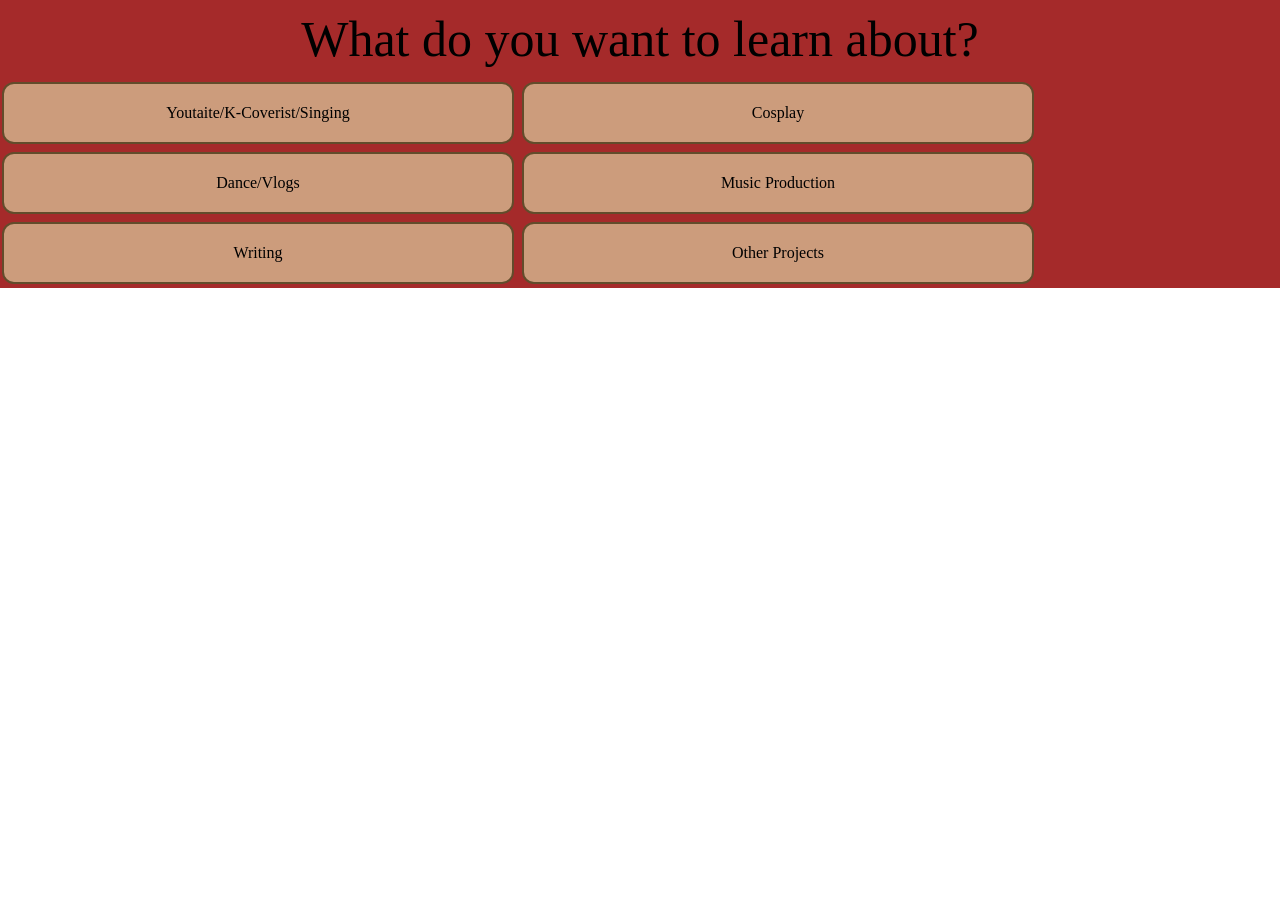
<file: index.html>
<!DOCTYPE html>
<html lang="en" dir="ltr">
  <head>
    <meta charset="utf-8">
    <title>Sporastastic Productions</title>
    <link rel="stylesheet" href="style.css">
    <link rel="stylesheet" href="https://fonts.googleapis.com/css?family=Poppins">
    <link rel="stylesheet" href="https://fonts.googleapis.com/css?family=Bebas+Neue">
  </head>
  <body>
    <section id ="landing page">
      <div class="wood">
        <h1><span>What do you want to learn about?</span></h1>
        <a class="button" href="youtaite.html">Youtaite/K-Coverist/Singing</a>
        <a class="button" href="cosplay.html">Cosplay</a>
        <a class="button" href="irl.html">Dance/Vlogs</a>
        <a class="button" href="musicprod.html">Music Production</a>
        <a class="button" href="writing.html">Writing</a>
        <a class="button" href="misc.html">Other Projects</a>
      </div>

    </section>
  </body>
</html>
</file>
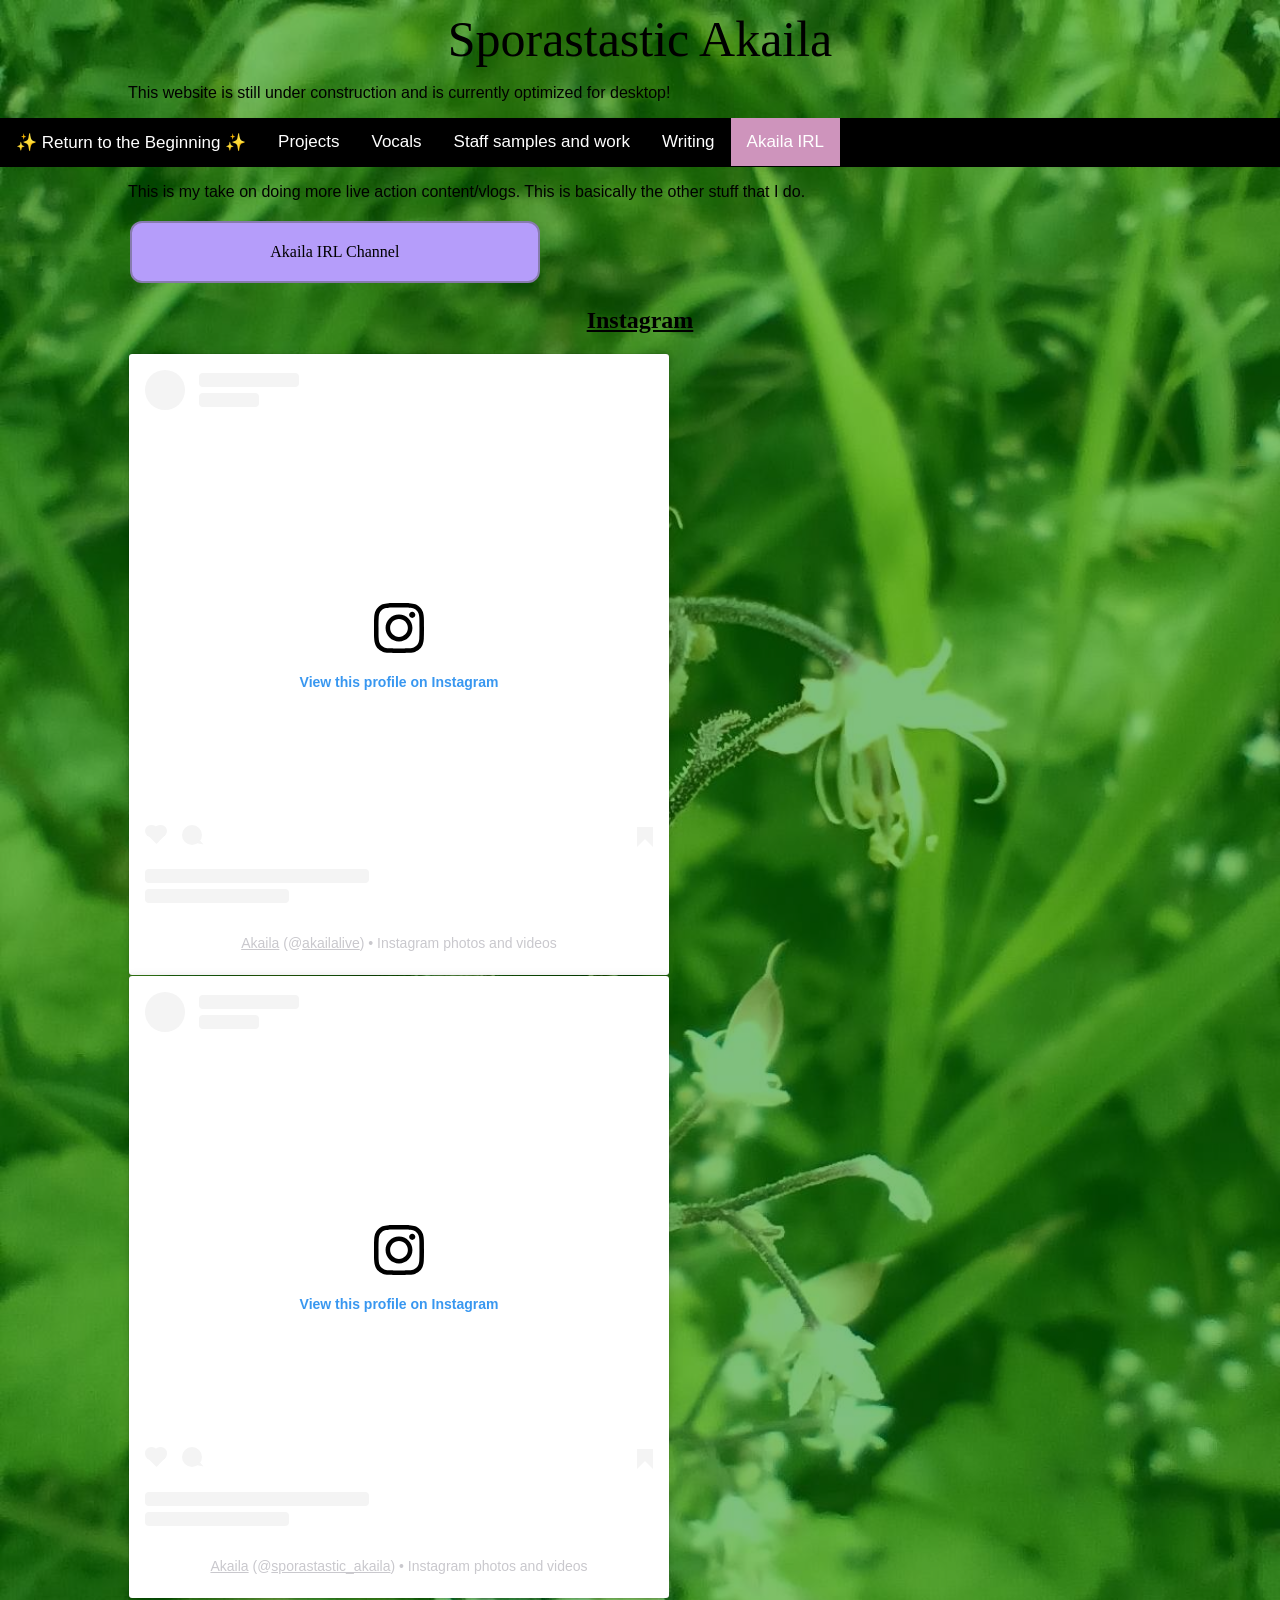
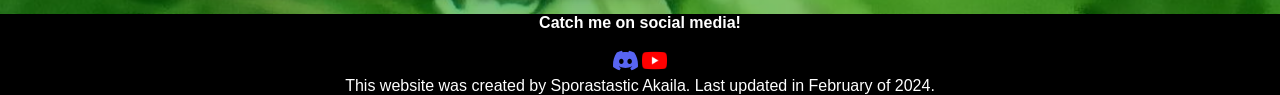
<file: akailalive.html>
<!DOCTYPE html>
<html lang="en" dir="ltr">
  <head>
    <meta charset="utf-8">
    <title>Sporastastic Productions</title>
    <link rel="stylesheet" href="style.css">
    <link rel="stylesheet" href="https://fonts.googleapis.com/css?family=Poppins">
    <link rel="stylesheet" href="https://fonts.googleapis.com/css?family=Bebas+Neue">
  <style>

  </style>
  </head>
  <body class="greenNature">
    <section id = "hero" class="thickPadding">
      <h1> Sporastastic Akaila </h1>
      <p> This website is still under construction and is currently optimized for desktop! </p>

    </section>
    <section id = "navbar" class="topnav">
          <a href="https://akaila.carrd.co/">&#10024; Return to the Beginning &#x2728;</a>
          <a href = "projects.html"> Projects </a>
          <a href="vocals.html"> Vocals </a>
          <a href = "staff.html"> Staff samples and work </a>
          <a href="writing.html"> Writing </a>
          <a href="akailalive.html" class="active"> Akaila IRL </a>
    </section>
    <section  class="thickPadding">
    <p> This is my take on doing more live action content/vlogs. This is basically the other stuff that I do. </p>
    <a class = "button" target="_blank" rel="noopener noreferrer" href= "https://www.youtube.com/@AkailaIRL"> Akaila IRL Channel </a>
  </section>
    <section class="thickPadding">
      <h2> Instagram </h2>
      <blockquote class="instagram-media" data-instgrm-permalink="https://www.instagram.com/akailalive/?utm_source=ig_embed&amp;utm_campaign=loading" data-instgrm-version="14" style=" background:#FFF; border:0; border-radius:3px; box-shadow:0 0 1px 0 rgba(0,0,0,0.5),0 1px 10px 0 rgba(0,0,0,0.15); margin: 1px; max-width:540px; min-width:326px; padding:0; width:99.375%; width:-webkit-calc(100% - 2px); width:calc(100% - 2px);"><div style="padding:16px;"> <a href="https://www.instagram.com/akailalive/?utm_source=ig_embed&amp;utm_campaign=loading" style=" background:#FFFFFF; line-height:0; padding:0 0; text-align:center; text-decoration:none; width:100%;" target="_blank"> <div style=" display: flex; flex-direction: row; align-items: center;"> <div style="background-color: #F4F4F4; border-radius: 50%; flex-grow: 0; height: 40px; margin-right: 14px; width: 40px;"></div> <div style="display: flex; flex-direction: column; flex-grow: 1; justify-content: center;"> <div style=" background-color: #F4F4F4; border-radius: 4px; flex-grow: 0; height: 14px; margin-bottom: 6px; width: 100px;"></div> <div style=" background-color: #F4F4F4; border-radius: 4px; flex-grow: 0; height: 14px; width: 60px;"></div></div></div><div style="padding: 19% 0;"></div> <div style="display:block; height:50px; margin:0 auto 12px; width:50px;"><svg width="50px" height="50px" viewBox="0 0 60 60" version="1.1" xmlns="https://www.w3.org/2000/svg" xmlns:xlink="https://www.w3.org/1999/xlink"><g stroke="none" stroke-width="1" fill="none" fill-rule="evenodd"><g transform="translate(-511.000000, -20.000000)" fill="#000000"><g><path d="M556.869,30.41 C554.814,30.41 553.148,32.076 553.148,34.131 C553.148,36.186 554.814,37.852 556.869,37.852 C558.924,37.852 560.59,36.186 560.59,34.131 C560.59,32.076 558.924,30.41 556.869,30.41 M541,60.657 C535.114,60.657 530.342,55.887 530.342,50 C530.342,44.114 535.114,39.342 541,39.342 C546.887,39.342 551.658,44.114 551.658,50 C551.658,55.887 546.887,60.657 541,60.657 M541,33.886 C532.1,33.886 524.886,41.1 524.886,50 C524.886,58.899 532.1,66.113 541,66.113 C549.9,66.113 557.115,58.899 557.115,50 C557.115,41.1 549.9,33.886 541,33.886 M565.378,62.101 C565.244,65.022 564.756,66.606 564.346,67.663 C563.803,69.06 563.154,70.057 562.106,71.106 C561.058,72.155 560.06,72.803 558.662,73.347 C557.607,73.757 556.021,74.244 553.102,74.378 C549.944,74.521 548.997,74.552 541,74.552 C533.003,74.552 532.056,74.521 528.898,74.378 C525.979,74.244 524.393,73.757 523.338,73.347 C521.94,72.803 520.942,72.155 519.894,71.106 C518.846,70.057 518.197,69.06 517.654,67.663 C517.244,66.606 516.755,65.022 516.623,62.101 C516.479,58.943 516.448,57.996 516.448,50 C516.448,42.003 516.479,41.056 516.623,37.899 C516.755,34.978 517.244,33.391 517.654,32.338 C518.197,30.938 518.846,29.942 519.894,28.894 C520.942,27.846 521.94,27.196 523.338,26.654 C524.393,26.244 525.979,25.756 528.898,25.623 C532.057,25.479 533.004,25.448 541,25.448 C548.997,25.448 549.943,25.479 553.102,25.623 C556.021,25.756 557.607,26.244 558.662,26.654 C560.06,27.196 561.058,27.846 562.106,28.894 C563.154,29.942 563.803,30.938 564.346,32.338 C564.756,33.391 565.244,34.978 565.378,37.899 C565.522,41.056 565.552,42.003 565.552,50 C565.552,57.996 565.522,58.943 565.378,62.101 M570.82,37.631 C570.674,34.438 570.167,32.258 569.425,30.349 C568.659,28.377 567.633,26.702 565.965,25.035 C564.297,23.368 562.623,22.342 560.652,21.575 C558.743,20.834 556.562,20.326 553.369,20.18 C550.169,20.033 549.148,20 541,20 C532.853,20 531.831,20.033 528.631,20.18 C525.438,20.326 523.257,20.834 521.349,21.575 C519.376,22.342 517.703,23.368 516.035,25.035 C514.368,26.702 513.342,28.377 512.574,30.349 C511.834,32.258 511.326,34.438 511.181,37.631 C511.035,40.831 511,41.851 511,50 C511,58.147 511.035,59.17 511.181,62.369 C511.326,65.562 511.834,67.743 512.574,69.651 C513.342,71.625 514.368,73.296 516.035,74.965 C517.703,76.634 519.376,77.658 521.349,78.425 C523.257,79.167 525.438,79.673 528.631,79.82 C531.831,79.965 532.853,80.001 541,80.001 C549.148,80.001 550.169,79.965 553.369,79.82 C556.562,79.673 558.743,79.167 560.652,78.425 C562.623,77.658 564.297,76.634 565.965,74.965 C567.633,73.296 568.659,71.625 569.425,69.651 C570.167,67.743 570.674,65.562 570.82,62.369 C570.966,59.17 571,58.147 571,50 C571,41.851 570.966,40.831 570.82,37.631"></path></g></g></g></svg></div><div style="padding-top: 8px;"> <div style=" color:#3897f0; font-family:Arial,sans-serif; font-size:14px; font-style:normal; font-weight:550; line-height:18px;">View this profile on Instagram</div></div><div style="padding: 12.5% 0;"></div> <div style="display: flex; flex-direction: row; margin-bottom: 14px; align-items: center;"><div> <div style="background-color: #F4F4F4; border-radius: 50%; height: 12.5px; width: 12.5px; transform: translateX(0px) translateY(7px);"></div> <div style="background-color: #F4F4F4; height: 12.5px; transform: rotate(-45deg) translateX(3px) translateY(1px); width: 12.5px; flex-grow: 0; margin-right: 14px; margin-left: 2px;"></div> <div style="background-color: #F4F4F4; border-radius: 50%; height: 12.5px; width: 12.5px; transform: translateX(9px) translateY(-18px);"></div></div><div style="margin-left: 8px;"> <div style=" background-color: #F4F4F4; border-radius: 50%; flex-grow: 0; height: 20px; width: 20px;"></div> <div style=" width: 0; height: 0; border-top: 2px solid transparent; border-left: 6px solid #f4f4f4; border-bottom: 2px solid transparent; transform: translateX(16px) translateY(-4px) rotate(30deg)"></div></div><div style="margin-left: auto;"> <div style=" width: 0px; border-top: 8px solid #F4F4F4; border-right: 8px solid transparent; transform: translateY(16px);"></div> <div style=" background-color: #F4F4F4; flex-grow: 0; height: 12px; width: 16px; transform: translateY(-4px);"></div> <div style=" width: 0; height: 0; border-top: 8px solid #F4F4F4; border-left: 8px solid transparent; transform: translateY(-4px) translateX(8px);"></div></div></div> <div style="display: flex; flex-direction: column; flex-grow: 1; justify-content: center; margin-bottom: 24px;"> <div style=" background-color: #F4F4F4; border-radius: 4px; flex-grow: 0; height: 14px; margin-bottom: 6px; width: 224px;"></div> <div style=" background-color: #F4F4F4; border-radius: 4px; flex-grow: 0; height: 14px; width: 144px;"></div></div></a><p style=" color:#c9c8cd; font-family:Arial,sans-serif; font-size:14px; line-height:17px; margin-bottom:0; margin-top:8px; overflow:hidden; padding:8px 0 7px; text-align:center; text-overflow:ellipsis; white-space:nowrap;"><a href="https://www.instagram.com/akailalive/?utm_source=ig_embed&amp;utm_campaign=loading" style=" color:#c9c8cd; font-family:Arial,sans-serif; font-size:14px; font-style:normal; font-weight:normal; line-height:17px;" target="_blank">Akaila</a> (@<a href="https://www.instagram.com/akailalive/?utm_source=ig_embed&amp;utm_campaign=loading" style=" color:#c9c8cd; font-family:Arial,sans-serif; font-size:14px; font-style:normal; font-weight:normal; line-height:17px;" target="_blank">akailalive</a>) • Instagram photos and videos</p></div></blockquote> <script async src="//www.instagram.com/embed.js"></script>
      <blockquote class="instagram-media" data-instgrm-permalink="https://www.instagram.com/sporastastic_akaila/?utm_source=ig_embed&amp;utm_campaign=loading" data-instgrm-version="14" style=" background:#FFF; border:0; border-radius:3px; box-shadow:0 0 1px 0 rgba(0,0,0,0.5),0 1px 10px 0 rgba(0,0,0,0.15); margin: 1px; max-width:540px; min-width:326px; padding:0; width:99.375%; width:-webkit-calc(100% - 2px); width:calc(100% - 2px);"><div style="padding:16px;"> <a href="https://www.instagram.com/sporastastic_akaila/?utm_source=ig_embed&amp;utm_campaign=loading" style=" background:#FFFFFF; line-height:0; padding:0 0; text-align:center; text-decoration:none; width:100%;" target="_blank"> <div style=" display: flex; flex-direction: row; align-items: center;"> <div style="background-color: #F4F4F4; border-radius: 50%; flex-grow: 0; height: 40px; margin-right: 14px; width: 40px;"></div> <div style="display: flex; flex-direction: column; flex-grow: 1; justify-content: center;"> <div style=" background-color: #F4F4F4; border-radius: 4px; flex-grow: 0; height: 14px; margin-bottom: 6px; width: 100px;"></div> <div style=" background-color: #F4F4F4; border-radius: 4px; flex-grow: 0; height: 14px; width: 60px;"></div></div></div><div style="padding: 19% 0;"></div> <div style="display:block; height:50px; margin:0 auto 12px; width:50px;"><svg width="50px" height="50px" viewBox="0 0 60 60" version="1.1" xmlns="https://www.w3.org/2000/svg" xmlns:xlink="https://www.w3.org/1999/xlink"><g stroke="none" stroke-width="1" fill="none" fill-rule="evenodd"><g transform="translate(-511.000000, -20.000000)" fill="#000000"><g><path d="M556.869,30.41 C554.814,30.41 553.148,32.076 553.148,34.131 C553.148,36.186 554.814,37.852 556.869,37.852 C558.924,37.852 560.59,36.186 560.59,34.131 C560.59,32.076 558.924,30.41 556.869,30.41 M541,60.657 C535.114,60.657 530.342,55.887 530.342,50 C530.342,44.114 535.114,39.342 541,39.342 C546.887,39.342 551.658,44.114 551.658,50 C551.658,55.887 546.887,60.657 541,60.657 M541,33.886 C532.1,33.886 524.886,41.1 524.886,50 C524.886,58.899 532.1,66.113 541,66.113 C549.9,66.113 557.115,58.899 557.115,50 C557.115,41.1 549.9,33.886 541,33.886 M565.378,62.101 C565.244,65.022 564.756,66.606 564.346,67.663 C563.803,69.06 563.154,70.057 562.106,71.106 C561.058,72.155 560.06,72.803 558.662,73.347 C557.607,73.757 556.021,74.244 553.102,74.378 C549.944,74.521 548.997,74.552 541,74.552 C533.003,74.552 532.056,74.521 528.898,74.378 C525.979,74.244 524.393,73.757 523.338,73.347 C521.94,72.803 520.942,72.155 519.894,71.106 C518.846,70.057 518.197,69.06 517.654,67.663 C517.244,66.606 516.755,65.022 516.623,62.101 C516.479,58.943 516.448,57.996 516.448,50 C516.448,42.003 516.479,41.056 516.623,37.899 C516.755,34.978 517.244,33.391 517.654,32.338 C518.197,30.938 518.846,29.942 519.894,28.894 C520.942,27.846 521.94,27.196 523.338,26.654 C524.393,26.244 525.979,25.756 528.898,25.623 C532.057,25.479 533.004,25.448 541,25.448 C548.997,25.448 549.943,25.479 553.102,25.623 C556.021,25.756 557.607,26.244 558.662,26.654 C560.06,27.196 561.058,27.846 562.106,28.894 C563.154,29.942 563.803,30.938 564.346,32.338 C564.756,33.391 565.244,34.978 565.378,37.899 C565.522,41.056 565.552,42.003 565.552,50 C565.552,57.996 565.522,58.943 565.378,62.101 M570.82,37.631 C570.674,34.438 570.167,32.258 569.425,30.349 C568.659,28.377 567.633,26.702 565.965,25.035 C564.297,23.368 562.623,22.342 560.652,21.575 C558.743,20.834 556.562,20.326 553.369,20.18 C550.169,20.033 549.148,20 541,20 C532.853,20 531.831,20.033 528.631,20.18 C525.438,20.326 523.257,20.834 521.349,21.575 C519.376,22.342 517.703,23.368 516.035,25.035 C514.368,26.702 513.342,28.377 512.574,30.349 C511.834,32.258 511.326,34.438 511.181,37.631 C511.035,40.831 511,41.851 511,50 C511,58.147 511.035,59.17 511.181,62.369 C511.326,65.562 511.834,67.743 512.574,69.651 C513.342,71.625 514.368,73.296 516.035,74.965 C517.703,76.634 519.376,77.658 521.349,78.425 C523.257,79.167 525.438,79.673 528.631,79.82 C531.831,79.965 532.853,80.001 541,80.001 C549.148,80.001 550.169,79.965 553.369,79.82 C556.562,79.673 558.743,79.167 560.652,78.425 C562.623,77.658 564.297,76.634 565.965,74.965 C567.633,73.296 568.659,71.625 569.425,69.651 C570.167,67.743 570.674,65.562 570.82,62.369 C570.966,59.17 571,58.147 571,50 C571,41.851 570.966,40.831 570.82,37.631"></path></g></g></g></svg></div><div style="padding-top: 8px;"> <div style=" color:#3897f0; font-family:Arial,sans-serif; font-size:14px; font-style:normal; font-weight:550; line-height:18px;">View this profile on Instagram</div></div><div style="padding: 12.5% 0;"></div> <div style="display: flex; flex-direction: row; margin-bottom: 14px; align-items: center;"><div> <div style="background-color: #F4F4F4; border-radius: 50%; height: 12.5px; width: 12.5px; transform: translateX(0px) translateY(7px);"></div> <div style="background-color: #F4F4F4; height: 12.5px; transform: rotate(-45deg) translateX(3px) translateY(1px); width: 12.5px; flex-grow: 0; margin-right: 14px; margin-left: 2px;"></div> <div style="background-color: #F4F4F4; border-radius: 50%; height: 12.5px; width: 12.5px; transform: translateX(9px) translateY(-18px);"></div></div><div style="margin-left: 8px;"> <div style=" background-color: #F4F4F4; border-radius: 50%; flex-grow: 0; height: 20px; width: 20px;"></div> <div style=" width: 0; height: 0; border-top: 2px solid transparent; border-left: 6px solid #f4f4f4; border-bottom: 2px solid transparent; transform: translateX(16px) translateY(-4px) rotate(30deg)"></div></div><div style="margin-left: auto;"> <div style=" width: 0px; border-top: 8px solid #F4F4F4; border-right: 8px solid transparent; transform: translateY(16px);"></div> <div style=" background-color: #F4F4F4; flex-grow: 0; height: 12px; width: 16px; transform: translateY(-4px);"></div> <div style=" width: 0; height: 0; border-top: 8px solid #F4F4F4; border-left: 8px solid transparent; transform: translateY(-4px) translateX(8px);"></div></div></div> <div style="display: flex; flex-direction: column; flex-grow: 1; justify-content: center; margin-bottom: 24px;"> <div style=" background-color: #F4F4F4; border-radius: 4px; flex-grow: 0; height: 14px; margin-bottom: 6px; width: 224px;"></div> <div style=" background-color: #F4F4F4; border-radius: 4px; flex-grow: 0; height: 14px; width: 144px;"></div></div></a><p style=" color:#c9c8cd; font-family:Arial,sans-serif; font-size:14px; line-height:17px; margin-bottom:0; margin-top:8px; overflow:hidden; padding:8px 0 7px; text-align:center; text-overflow:ellipsis; white-space:nowrap;"><a href="https://www.instagram.com/sporastastic_akaila/?utm_source=ig_embed&amp;utm_campaign=loading" style=" color:#c9c8cd; font-family:Arial,sans-serif; font-size:14px; font-style:normal; font-weight:normal; line-height:17px;" target="_blank">Akaila</a> (@<a href="https://www.instagram.com/sporastastic_akaila/?utm_source=ig_embed&amp;utm_campaign=loading" style=" color:#c9c8cd; font-family:Arial,sans-serif; font-size:14px; font-style:normal; font-weight:normal; line-height:17px;" target="_blank">sporastastic_akaila</a>) • Instagram photos and videos</p></div></blockquote> <script async src="//www.instagram.com/embed.js"></script>
    </section>
    <section id="footer">
      <p><b> Catch me on social media! </b></p>
      <a href="https://discord.com/invite/5vhKSc6mvG"><img src="Assets/icon-discord.svg" style="height:25px"></a>
      <a href="https://www.youtube.com/c/SporastasticAkaila"><img src="Assets/icon-youtube.png" style="height:25px"></a>
      <p style="margin: 0px"> This website was created by Sporastastic Akaila. Last updated in February of 2024. </p>
    </section>
  </body>
</html>
</file>
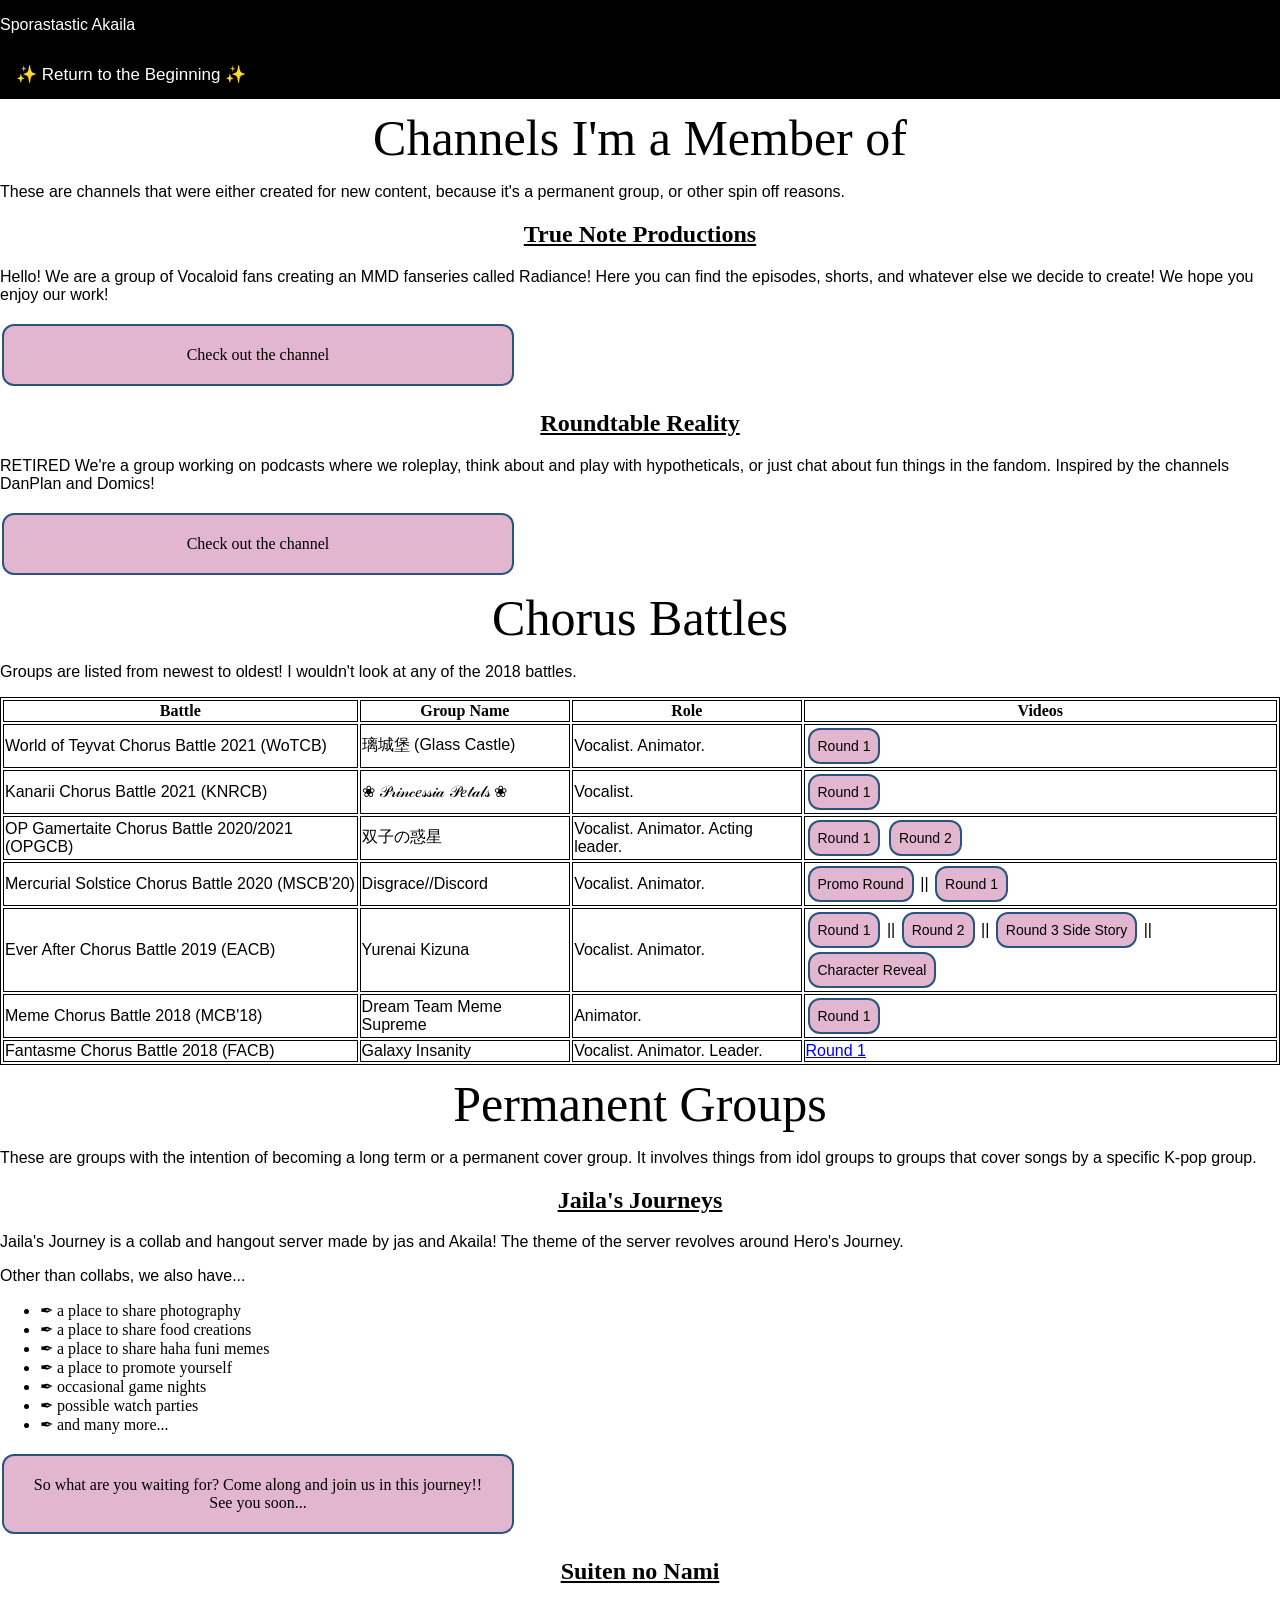
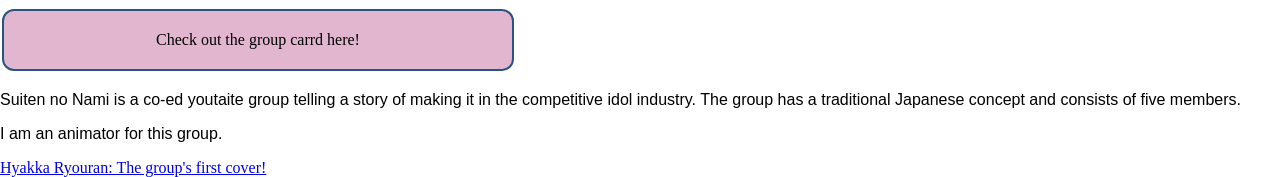
<file: misc.html>
<!DOCTYPE html>
<html lang="en" dir="ltr">
  <head>
    <meta charset="utf-8">
    <title>Sporastastic Productions</title>
    <link rel="stylesheet" href="style.css">
    <link rel="stylesheet" href="https://fonts.googleapis.com/css?family=Poppins">
    <link rel="stylesheet" href="https://fonts.googleapis.com/css?family=Bebas+Neue">
  <style>

  </style>
  </head>
  <body class="sunset">
    <section id = "navbar" class="topnav">
      <div>
        <p> Sporastastic Akaila </p>
        <a href="home.html">&#10024; Return to the Beginning &#x2728;</a>
      </div>
    </section>

    <section id="Channels">
      <div>
        <h1> Channels I'm a Member of </h1>
        <p> These are channels that were either created for new content, because it's a permanent group, or other spin off reasons. </p>
      </div>
      <div>
        <h2> True Note Productions </h2>
        <p> Hello! We are a group of Vocaloid fans creating an MMD fanseries called Radiance! Here you can find the episodes, shorts, and whatever else we decide to create! We hope you enjoy our work!</p>
        <a class = "button" href="https://www.youtube.com/@truenoteproductions1235"> Check out the channel </a>
      </div>
      <div>
        <h2> Roundtable Reality </h2>
        <p> RETIRED We're a group working on podcasts where we roleplay, think about and play with hypotheticals, or just chat about fun things in the fandom. Inspired by the channels DanPlan and Domics!</p>
        <a class = "button" href="https://www.youtube.com/channel/UCAS60TU9_Y0fIkd8K-mUA4g"> Check out the channel </a>
      <div>
    </section>

    <section id = "ChorusBattles">
      <div>
        <h1> Chorus Battles </h1>
        <p> Groups are listed from newest to oldest! I wouldn't look at any of the 2018 battles. </p>
        <table>
          <tr>
            <th> Battle </th>
            <th> Group Name </th>
            <th> Role </th>
            <th> Videos </th>
          </tr>
          <tr>
            <td> World of Teyvat Chorus Battle 2021 (WoTCB)</td>
            <td> 璃城堡 (Glass Castle) </td>
            <td> Vocalist. Animator. </td>
            <td> <a class = "smallButton" href="https://www.youtube.com/watch?v=DM7mYeo1m4I"> Round 1 </a> </td>
          </tr>
          <tr>
            <td> Kanarii Chorus Battle 2021 (KNRCB)</td>
            <td> ❀ 𝒫𝓇𝒾𝓃𝒸𝑒𝓈𝓈𝒾𝒶 𝒫𝑒𝓉𝒶𝓁𝓈 ❀ </td>
            <td> Vocalist. </td>
            <td> <a class = "smallButton" href="https://youtu.be/Le0AYua0djY?si=-_m1D2kme6x1UPJv"> Round 1 </a> </td>
          </tr>
          <tr>
            <td> OP Gamertaite Chorus Battle 2020/2021 (OPGCB)</td>
            <td> 双子の惑星 </td>
            <td> Vocalist. Animator. Acting leader. </td>
            <td> <a class = "smallButton" href="https://youtu.be/8W9WWwLeu_g?si=M_LcxHfIVLaMZBez"> Round 1 </a> <a class = "smallButton" href="https://youtu.be/ekt9R7Ak6t8?si=nJzfYV4gyNhc9JXa"> Round 2 </a> </td>
          </tr>
          <tr>
            <td> Mercurial Solstice Chorus Battle 2020 (MSCB'20)</td>
            <td> Disgrace//Discord </td>
            <td> Vocalist. Animator. </td>
            <td> <a class = "smallButton" href="https://youtu.be/lg4tBWbls-8?si=lan2fJsWx198p6Si"> Promo Round </a> || <a class = "smallButton" href="https://youtu.be/wZMI-tPPOtY?si=gUo5jXcWBpcjgLa2"> Round 1 </a> </td>
          </tr>
          <tr>
            <td> Ever After Chorus Battle 2019 (EACB)</td>
            <td> Yurenai Kizuna </td>
            <td> Vocalist. Animator. </td>
            <td> <a class = "smallButton" href="https://youtu.be/yydoB_6k9y0?si=3xp-envFRdOd9QuO"> Round 1 </a> || <a class = "smallButton" href="https://youtu.be/UzScOrAFDVM?si=0s2omzhKnupgHYar"> Round 2 </a> || <a class = "smallButton" href="https://youtu.be/3qrzBYem53g?si=j3SE3NNQZummbXa3"> Round 3 Side Story </a> || <a class = "smallButton" href="https://youtu.be/nh_Om6qEUDE?si=aVR8WJtzWRu0Vl9t"> Character Reveal </a> </td>
          </tr>
          <tr>
            <td> Meme Chorus Battle 2018 (MCB'18)</td>
            <td> Dream Team Meme Supreme </td>
            <td> Animator. </td>
            <td> <a class = "smallButton" href="https://youtu.be/0QYYiV9gCRI?si=oZYift8xKaPLno4Z"> Round 1 </a> </td>
          </tr>
          <tr>
            <td> Fantasme Chorus Battle 2018 (FACB)</td>
            <td> Galaxy Insanity </td>
            <td> Vocalist. Animator. Leader.</td>
            <td> <a href="https://youtu.be/VPDC_j89bGQ?si=NnT4fMmUKRQE4AAq"> Round 1 </a> </td>
          </tr>
        </table>
      <div>
    </section>

    <section id = "permGroups">
      <div>
        <h1> Permanent Groups </h1>
        <p> These are groups with the intention of becoming a long term or a permanent cover group. It involves things from idol groups to groups that cover songs by a specific K-pop group. </p>
      </div>
      <div>
        <h2> Jaila's Journeys </h2>
        <p> Jaila's Journey is a collab and hangout server made by jas and Akaila! The theme of the server revolves around Hero's Journey. </p>
        <p> Other than collabs, we also have...</p>
        <ul>
          <li> ✒ a place to share photography </li>
          <li> ✒ a place to share food creations </li>
          <li> ✒ a place to share haha funi memes </li>
          <li> ✒ a place to promote yourself </li>
          <li> ✒ occasional game nights </li>
          <li> ✒ possible watch parties </li>
          <li> ✒ and many more... </li>
        </ul>
        <a class = "button" href = "https://discord.gg/5vhKSc6mvG"> So what are you waiting for? Come along and join us in this journey!! See you soon... </a>
      </div>
      <div>
        <h2> Suiten no Nami </h2>
        <a class = "button" href = "https://suitennonami.carrd.co/"> Check out the group carrd here! </a>
        <p> Suiten no Nami is a co-ed youtaite group telling a story of making it in the competitive idol industry. The group has a traditional Japanese concept and consists of five members. </p>
        <p> I am an animator for this group. </p>
        <a href = "https://drive.google.com/file/d/1lC1cF6-4Hiesr7qWvTCVakS_1uq1X-ui/view?usp=drive_link"> Hyakka Ryouran: The group's first cover! </a>
      </div>
    </section>

  </body>
</html>
</file>
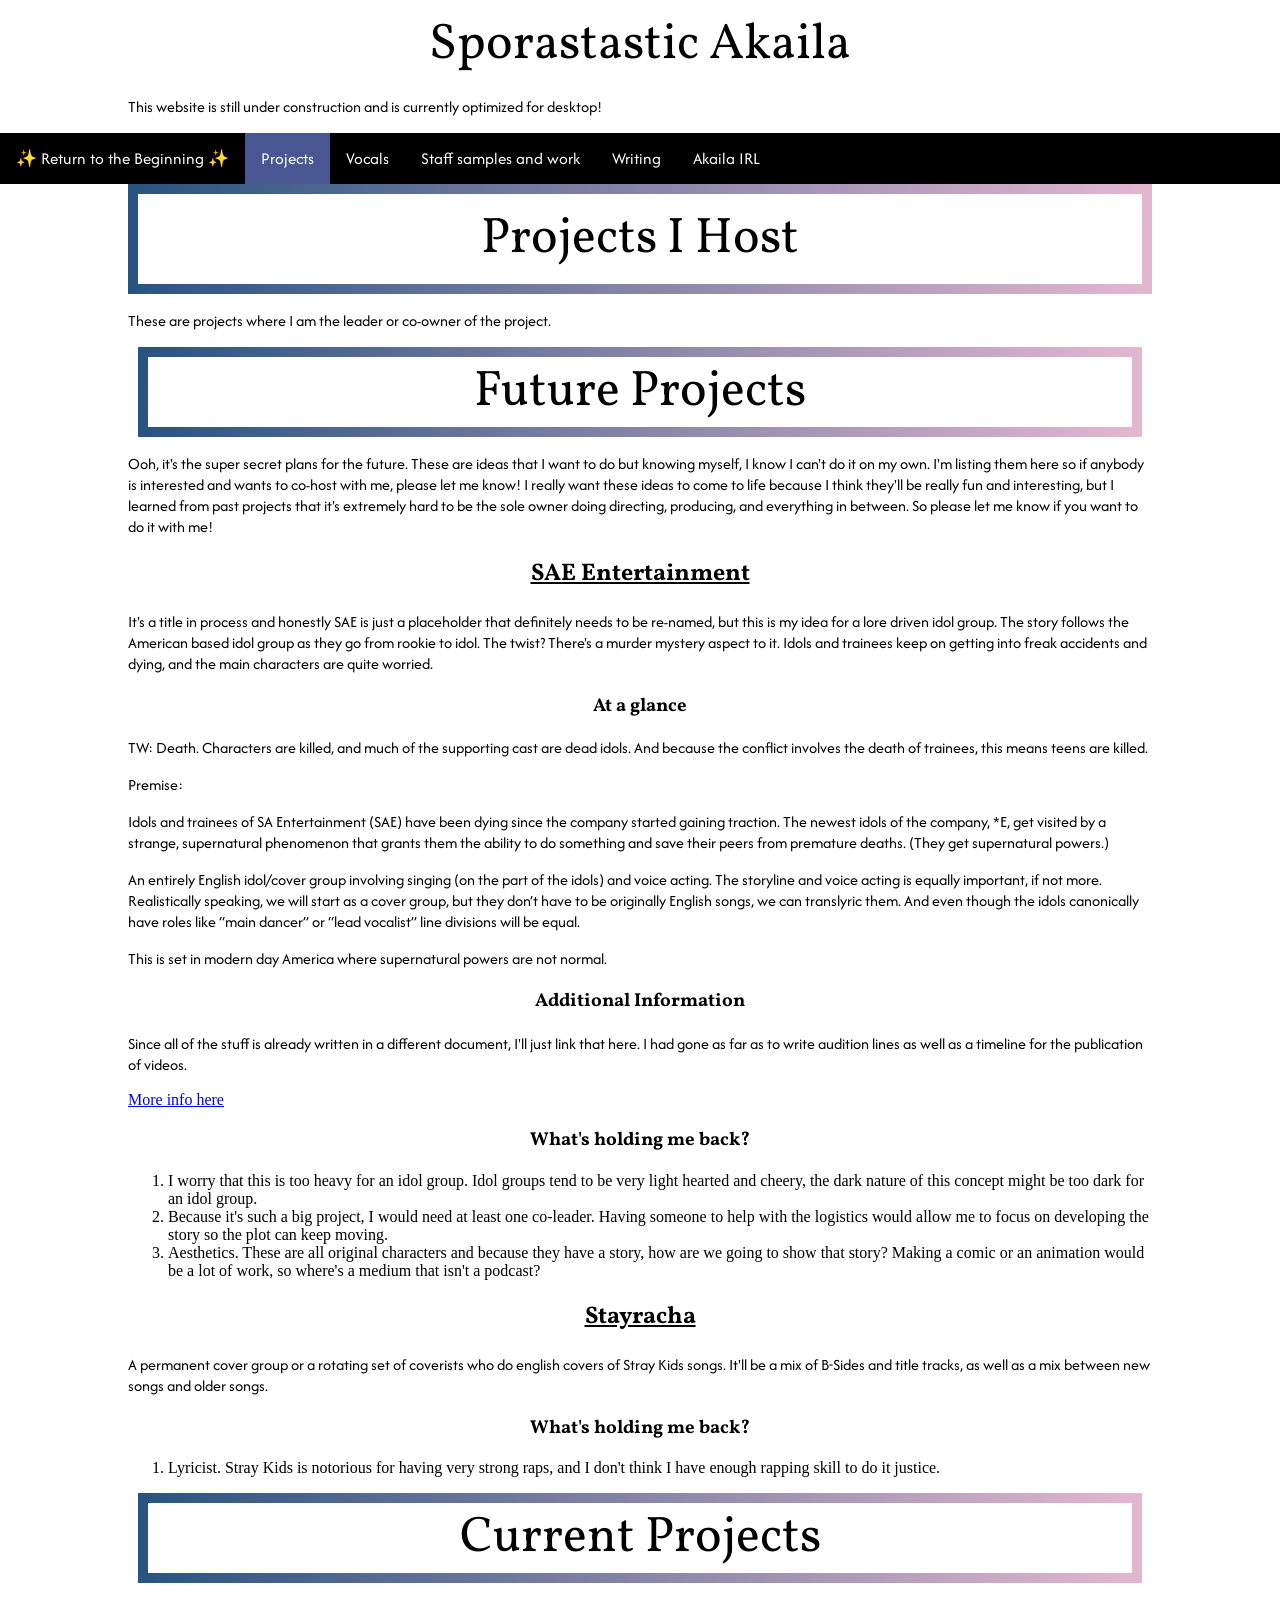
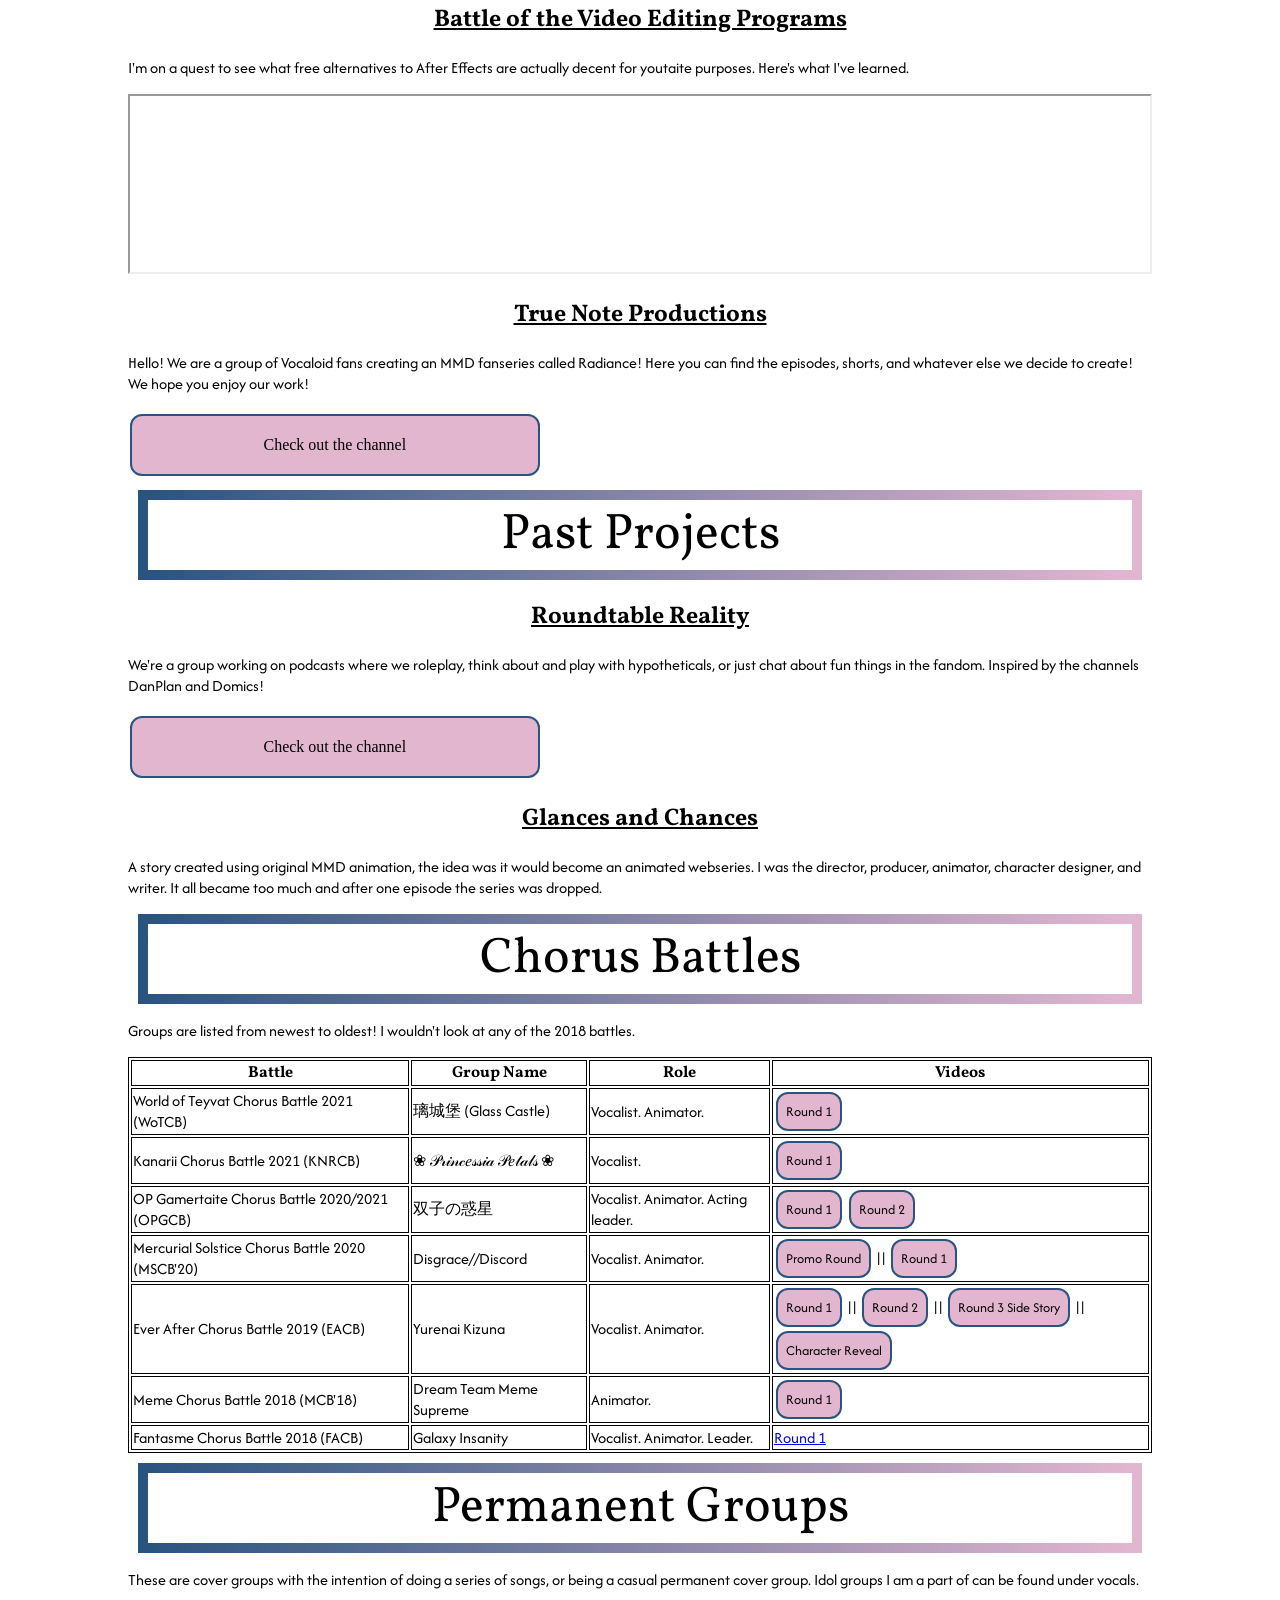
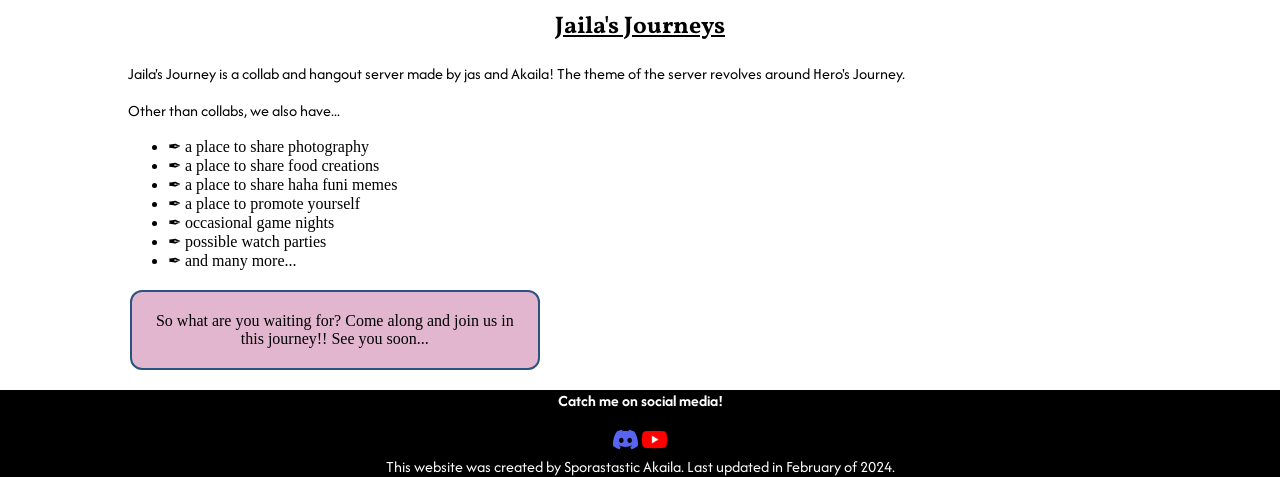
<file: projects.html>
<!DOCTYPE html>
<html lang="en" dir="ltr">
  <head>
    <meta charset="utf-8">
    <title>Sporastastic Productions</title>
    <link rel="icon" type="image/x-icon" href="favicon.ico">
    <link rel="stylesheet" href="style.css">
    <!--
    <link rel="stylesheet" href="https://fonts.googleapis.com/css?family=Poppins">
    <link rel="stylesheet" href="https://fonts.googleapis.com/css?family=Bebas+Neue"> -->
    <!--sans serif-->
    <link rel="stylesheet" href="https://fonts.googleapis.com/css?family=Afacad">
    <!--serif-->
    <link rel="stylesheet" href="https://fonts.googleapis.com/css?family=Vollkorn">
    <!--bold-->
    <link rel="stylesheet" href="https://fonts.googleapis.com/css?family=Teko">
  <style>

  </style>
  </head>
  <body class="sunset">
    <section id = "hero" class="thickPadding">
      <h1> Sporastastic Akaila </h1>
      <p> This website is still under construction and is currently optimized for desktop! </p>
    </section>
    <section id = "navbar" class="topnav">
          <a href="https://akaila.carrd.co/">&#10024; Return to the Beginning &#x2728;</a>
          <a href = "projects.html" class="active"> Projects </a>
          <a href="vocals.html"> Vocals </a>
          <a href = "staff.html"> Staff samples and work </a>
          <a href="writing.html"> Writing </a>
          <a href="akailalive.html"> Akaila IRL </a>
    </section>

    <section id = "SelfHosted" class="thickPadding">
      <div class="h1wrapper">
        <h1> Projects I Host </h1>
      </div>
      <p> These are projects where I am the leader or co-owner of the project. </p>

    </section>

    <section id = "futureProjects" class="thickPadding">
      <div>
        <h1 class="h1wrapper"> Future Projects </h1>
      </div>
      <p> Ooh, it's the super secret plans for the future. These are ideas that I want to do but knowing myself, I know I can't do it on my own. I'm listing them here so if anybody is interested and wants to co-host with me, please let me know! I really want these ideas to come to life because I think they'll be really fun and interesting, but I learned from past projects that it's extremely hard to be the sole owner doing directing, producing, and everything in between. So please let me know if you want to do it with me!</p>
      <div>
        <h2> SAE Entertainment </h2>
        <p> It's a title in process and honestly SAE is just a placeholder that definitely needs to be re-named, but this is my idea for a lore driven idol group. The story follows the American based idol group as they go from rookie to idol. The twist? There's a murder mystery aspect to it. Idols and trainees keep on getting into freak accidents and dying, and the main characters are quite worried. </p>
        <h3> At a glance </h3>
        <p> TW: Death. Characters are killed, and much of the supporting cast are dead idols. And because the conflict involves the death of trainees, this means teens are killed.</p>
        <p> Premise: </p>
        <p> Idols and trainees of SA Entertainment (SAE) have been dying since the company started gaining traction. The newest idols of the company, *E, get visited by a strange, supernatural phenomenon that grants them the ability to do something and save their peers from premature deaths. (They get supernatural powers.) </p>
        <p> An entirely English idol/cover group involving singing (on the part of the idols) and voice acting. The storyline and voice acting is equally important, if not more. Realistically speaking, we will start as a cover group, but they don’t have to be originally English songs, we can translyric them. And even though the idols canonically have roles like “main dancer” or “lead vocalist” line divisions will be equal. </p>
        <p> This is set in modern day America where supernatural powers are not normal.</p>
        <h3> Additional Information </h3>
        <p> Since all of the stuff is already written in a different document, I'll just link that here. I had gone as far as to write audition lines as well as a timeline for the publication of videos. </p>
        <a target="_blank" rel="noopener noreferrer" href="https://docs.google.com/document/d/1RZA9jpjjGkq-UGE8ApvpvmetKFbMnuPrm1eXB7C66kU/edit?usp=sharing"> More info here </a>
        <h3> What's holding me back? </h3>
        <ol>
          <li> I worry that this is too heavy for an idol group. Idol groups tend to be very light hearted and cheery, the dark nature of this concept might be too dark for an idol group. </li>
          <li> Because it's such a big project, I would need at least one co-leader. Having someone to help with the logistics would allow me to focus on developing the story so the plot can keep moving. </li>
          <li> Aesthetics. These are all original characters and because they have a story, how are we going to show that story? Making a comic or an animation would be a lot of work, so where's a medium that isn't a podcast? </li>
        </ol>
      </div>
      <div>
        <h2> Stayracha </h2>
        <p> A permanent cover group or a rotating set of coverists who do english covers of Stray Kids songs. It'll be a mix of B-Sides and title tracks, as well as a mix between new songs and older songs.</p>
        <h3> What's holding me back?</h3>
        <ol>
          <li> Lyricist. Stray Kids is notorious for having very strong raps, and I don't think I have enough rapping skill to do it justice.</li>
        </ol>
    </section>
    <section id="currentProjects" class="thickPadding">
      <div>
        <h1 class="h1wrapper"> Current Projects </h1>
      </div>
      <div>
        <h2> Battle of the Video Editing Programs </h2>
        <p> I'm on a quest to see what free alternatives to After Effects are actually decent for youtaite purposes. Here's what I've learned.</p>
        <iframe class = "embeddedSpreadsheet" src="https://docs.google.com/spreadsheets/d/e/2PACX-1vSbAo2dOjdoKphRNeSggn6IIPQ7Ok4oJ-XAVb0YbG8C1M-o6qHUG-D101lueUzxIm_vgJniSvBxVY3L/pubhtml?widget=true&amp;headers=false"></iframe>

        <h2> True Note Productions </h2>
        <p> Hello! We are a group of Vocaloid fans creating an MMD fanseries called Radiance! Here you can find the episodes, shorts, and whatever else we decide to create! We hope you enjoy our work!</p>
        <a class = "button" href="https://www.youtube.com/@truenoteproductions1235"> Check out the channel </a>
      </div>
    </section>
    <section id = "pastProjects" class="thickPadding">
      <div>
        <h1 class="h1wrapper"> Past Projects </h1>
      </div>
      <div>
        <h2> Roundtable Reality </h2>
        <p> We're a group working on podcasts where we roleplay, think about and play with hypotheticals, or just chat about fun things in the fandom. Inspired by the channels DanPlan and Domics!</p>
        <a class = "button" href="https://www.youtube.com/channel/UCAS60TU9_Y0fIkd8K-mUA4g"> Check out the channel </a>
        <h2> Glances and Chances </h2>
        <p> A story created using original MMD animation, the idea was it would become an animated webseries. I was the director, producer, animator, character designer, and writer. It all became too much and after one episode the series was dropped. </p>

      </div>
    </section>

    <section id = "ChorusBattles" class="thickPadding">
      <div>
        <h1 class="h1wrapper"> Chorus Battles </h1>
      </div>
      <div>
        <p> Groups are listed from newest to oldest! I wouldn't look at any of the 2018 battles. </p>
        <table>
          <tr>
            <th> Battle </th>
            <th> Group Name </th>
            <th> Role </th>
            <th> Videos </th>
          </tr>
          <tr>
            <td> World of Teyvat Chorus Battle 2021 (WoTCB)</td>
            <td> 璃城堡 (Glass Castle) </td>
            <td> Vocalist. Animator. </td>
            <td> <a class = "smallButton" href="https://www.youtube.com/watch?v=DM7mYeo1m4I"> Round 1 </a> </td>
          </tr>
          <tr>
            <td> Kanarii Chorus Battle 2021 (KNRCB)</td>
            <td> ❀ 𝒫𝓇𝒾𝓃𝒸𝑒𝓈𝓈𝒾𝒶 𝒫𝑒𝓉𝒶𝓁𝓈 ❀ </td>
            <td> Vocalist. </td>
            <td> <a class = "smallButton" href="https://youtu.be/Le0AYua0djY?si=-_m1D2kme6x1UPJv"> Round 1 </a> </td>
          </tr>
          <tr>
            <td> OP Gamertaite Chorus Battle 2020/2021 (OPGCB)</td>
            <td> 双子の惑星 </td>
            <td> Vocalist. Animator. Acting leader. </td>
            <td> <a class = "smallButton" href="https://youtu.be/8W9WWwLeu_g?si=M_LcxHfIVLaMZBez"> Round 1 </a> <a class = "smallButton" href="https://youtu.be/ekt9R7Ak6t8?si=nJzfYV4gyNhc9JXa"> Round 2 </a> </td>
          </tr>
          <tr>
            <td> Mercurial Solstice Chorus Battle 2020 (MSCB'20)</td>
            <td> Disgrace//Discord </td>
            <td> Vocalist. Animator. </td>
            <td> <a class = "smallButton" href="https://youtu.be/lg4tBWbls-8?si=lan2fJsWx198p6Si"> Promo Round </a> || <a class = "smallButton" href="https://youtu.be/wZMI-tPPOtY?si=gUo5jXcWBpcjgLa2"> Round 1 </a> </td>
          </tr>
          <tr>
            <td> Ever After Chorus Battle 2019 (EACB)</td>
            <td> Yurenai Kizuna </td>
            <td> Vocalist. Animator. </td>
            <td> <a class = "smallButton" href="https://youtu.be/yydoB_6k9y0?si=3xp-envFRdOd9QuO"> Round 1 </a> || <a class = "smallButton" href="https://youtu.be/UzScOrAFDVM?si=0s2omzhKnupgHYar"> Round 2 </a> || <a class = "smallButton" href="https://youtu.be/3qrzBYem53g?si=j3SE3NNQZummbXa3"> Round 3 Side Story </a> || <a class = "smallButton" href="https://youtu.be/nh_Om6qEUDE?si=aVR8WJtzWRu0Vl9t"> Character Reveal </a> </td>
          </tr>
          <tr>
            <td> Meme Chorus Battle 2018 (MCB'18)</td>
            <td> Dream Team Meme Supreme </td>
            <td> Animator. </td>
            <td> <a class = "smallButton" href="https://youtu.be/0QYYiV9gCRI?si=oZYift8xKaPLno4Z"> Round 1 </a> </td>
          </tr>
          <tr>
            <td> Fantasme Chorus Battle 2018 (FACB)</td>
            <td> Galaxy Insanity </td>
            <td> Vocalist. Animator. Leader.</td>
            <td> <a href="https://youtu.be/VPDC_j89bGQ?si=NnT4fMmUKRQE4AAq"> Round 1 </a> </td>
          </tr>
        </table>
      <div>
    </section>

    <section id = "permGroups" class="thickPadding">
      <div>
        <h1 class="h1wrapper"> Permanent Groups </h1>
      </div>
      <div>
        <p> These are cover groups with the intention of doing a series of songs, or being a casual permanent cover group. Idol groups I am a part of can be found under vocals. </p>
      </div>
      <div>
        <h2> Jaila's Journeys </h2>
        <p> Jaila's Journey is a collab and hangout server made by jas and Akaila! The theme of the server revolves around Hero's Journey. </p>
        <p> Other than collabs, we also have...</p>
        <ul>
          <li> ✒ a place to share photography </li>
          <li> ✒ a place to share food creations </li>
          <li> ✒ a place to share haha funi memes </li>
          <li> ✒ a place to promote yourself </li>
          <li> ✒ occasional game nights </li>
          <li> ✒ possible watch parties </li>
          <li> ✒ and many more... </li>
        </ul>
        <a class = "button" href = "https://discord.gg/5vhKSc6mvG"> So what are you waiting for? Come along and join us in this journey!! See you soon... </a>
      </div>
    </section>

    <section id="footer">
      <p><b> Catch me on social media! </b></p>
      <a href="https://discord.com/invite/5vhKSc6mvG"><img src="Assets/icon-discord.svg" style="height:25px"></a>
      <a href="https://www.youtube.com/c/SporastasticAkaila"><img src="Assets/icon-youtube.png" style="height:25px"></a>
      <p style="margin: 0px"> This website was created by Sporastastic Akaila. Last updated in February of 2024. </p>
    </section>
  </body>
</html>
</file>
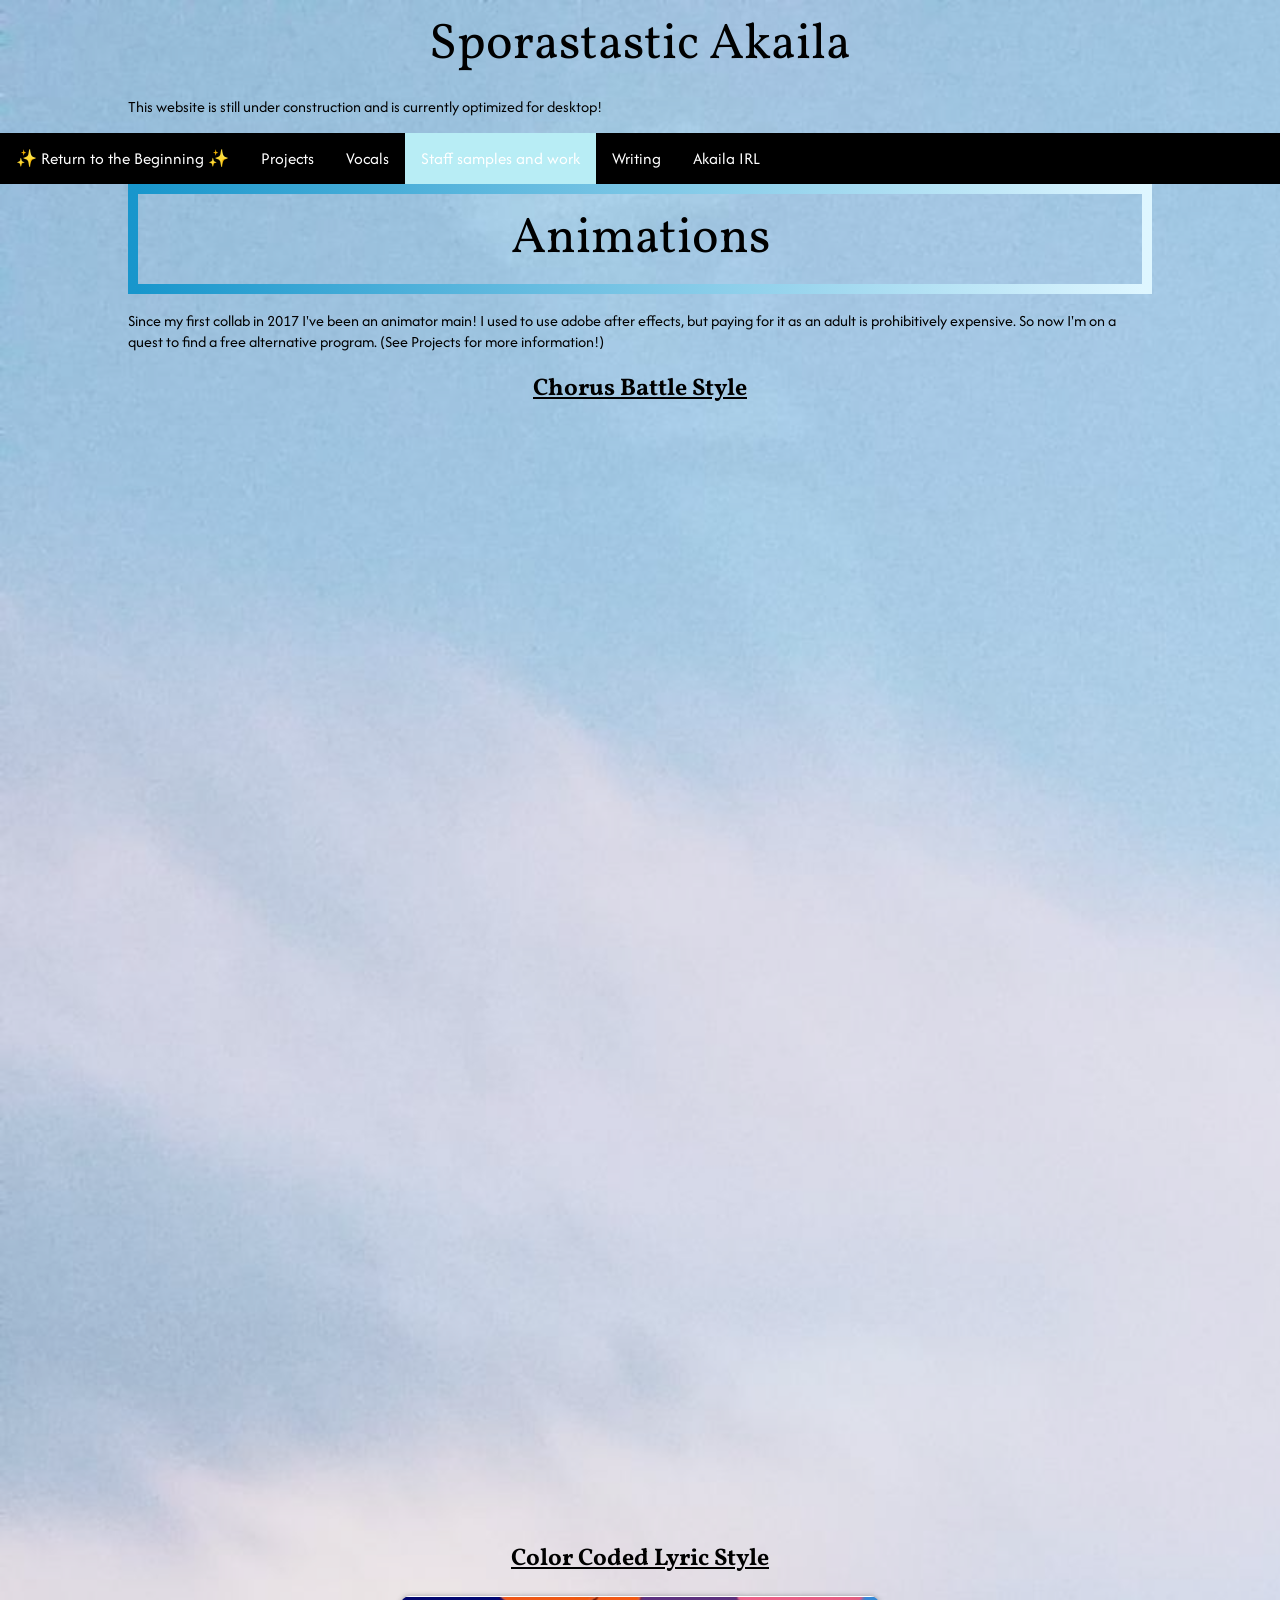
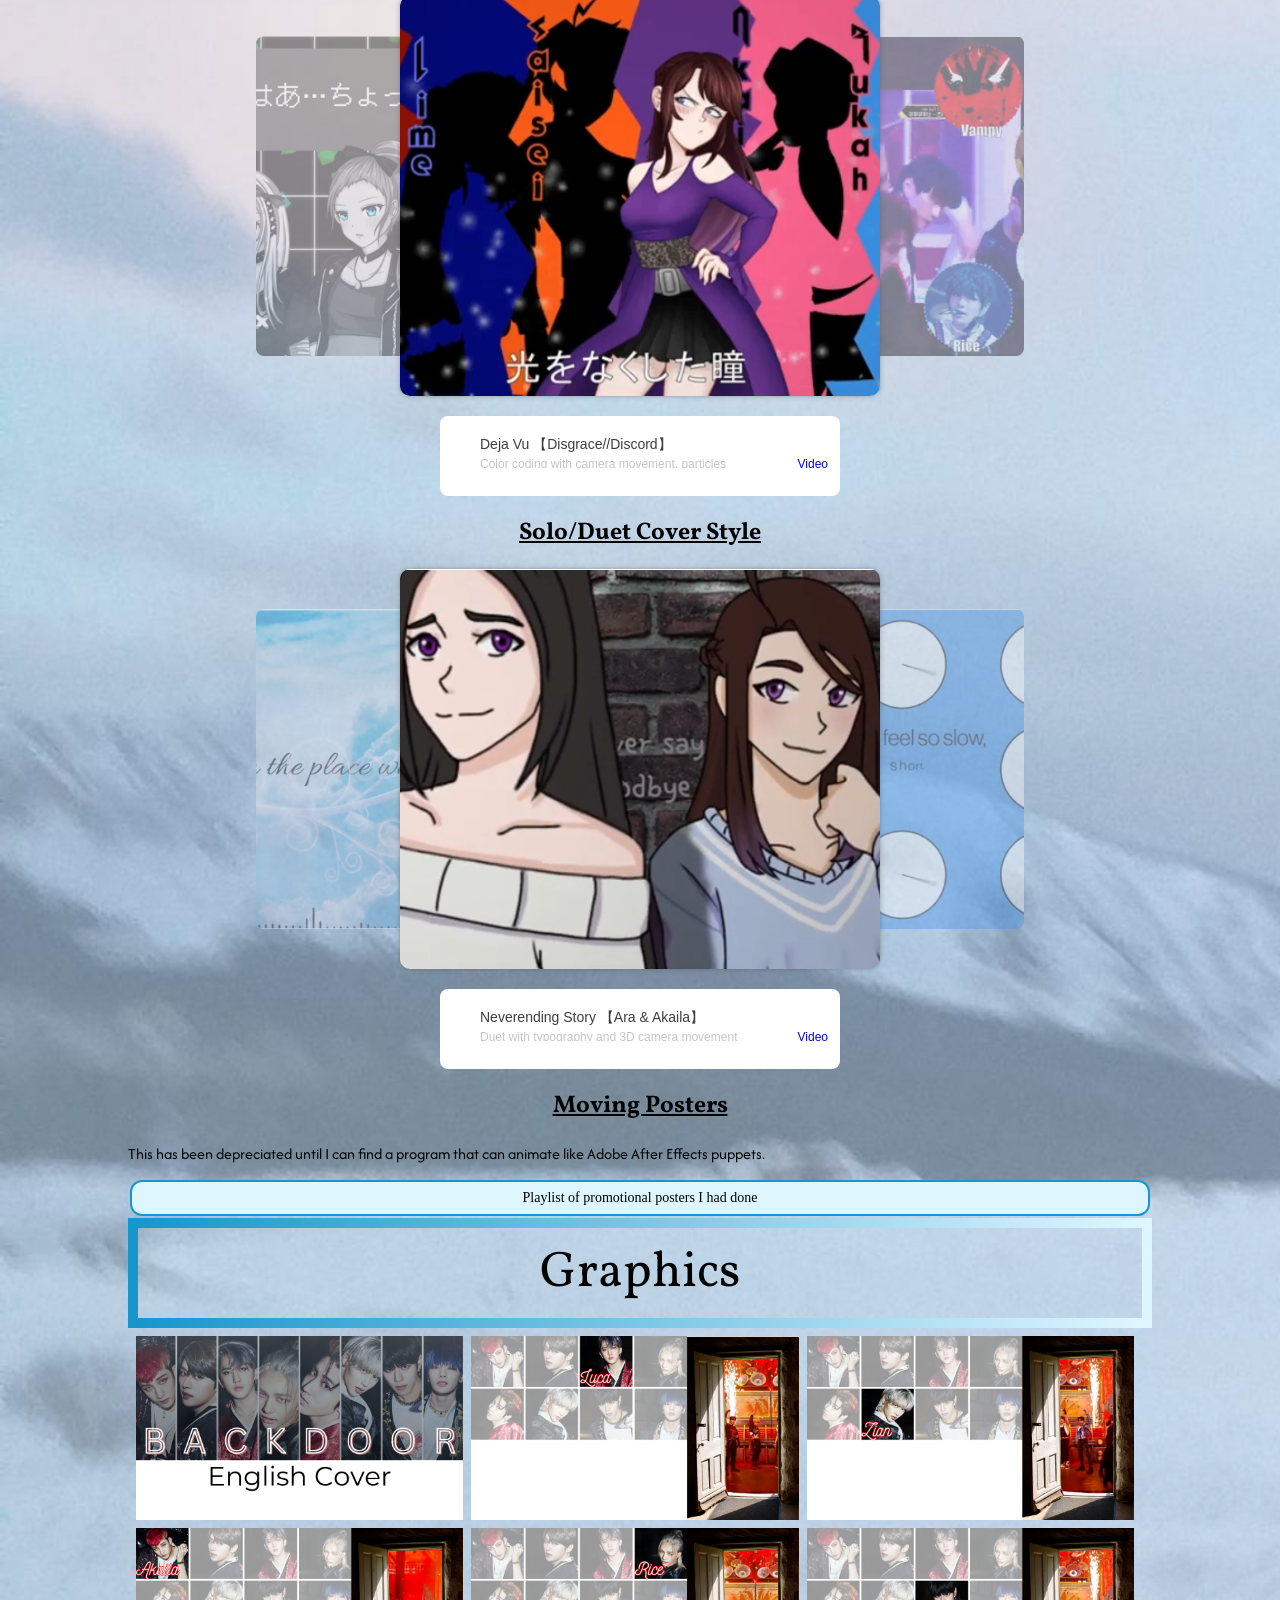
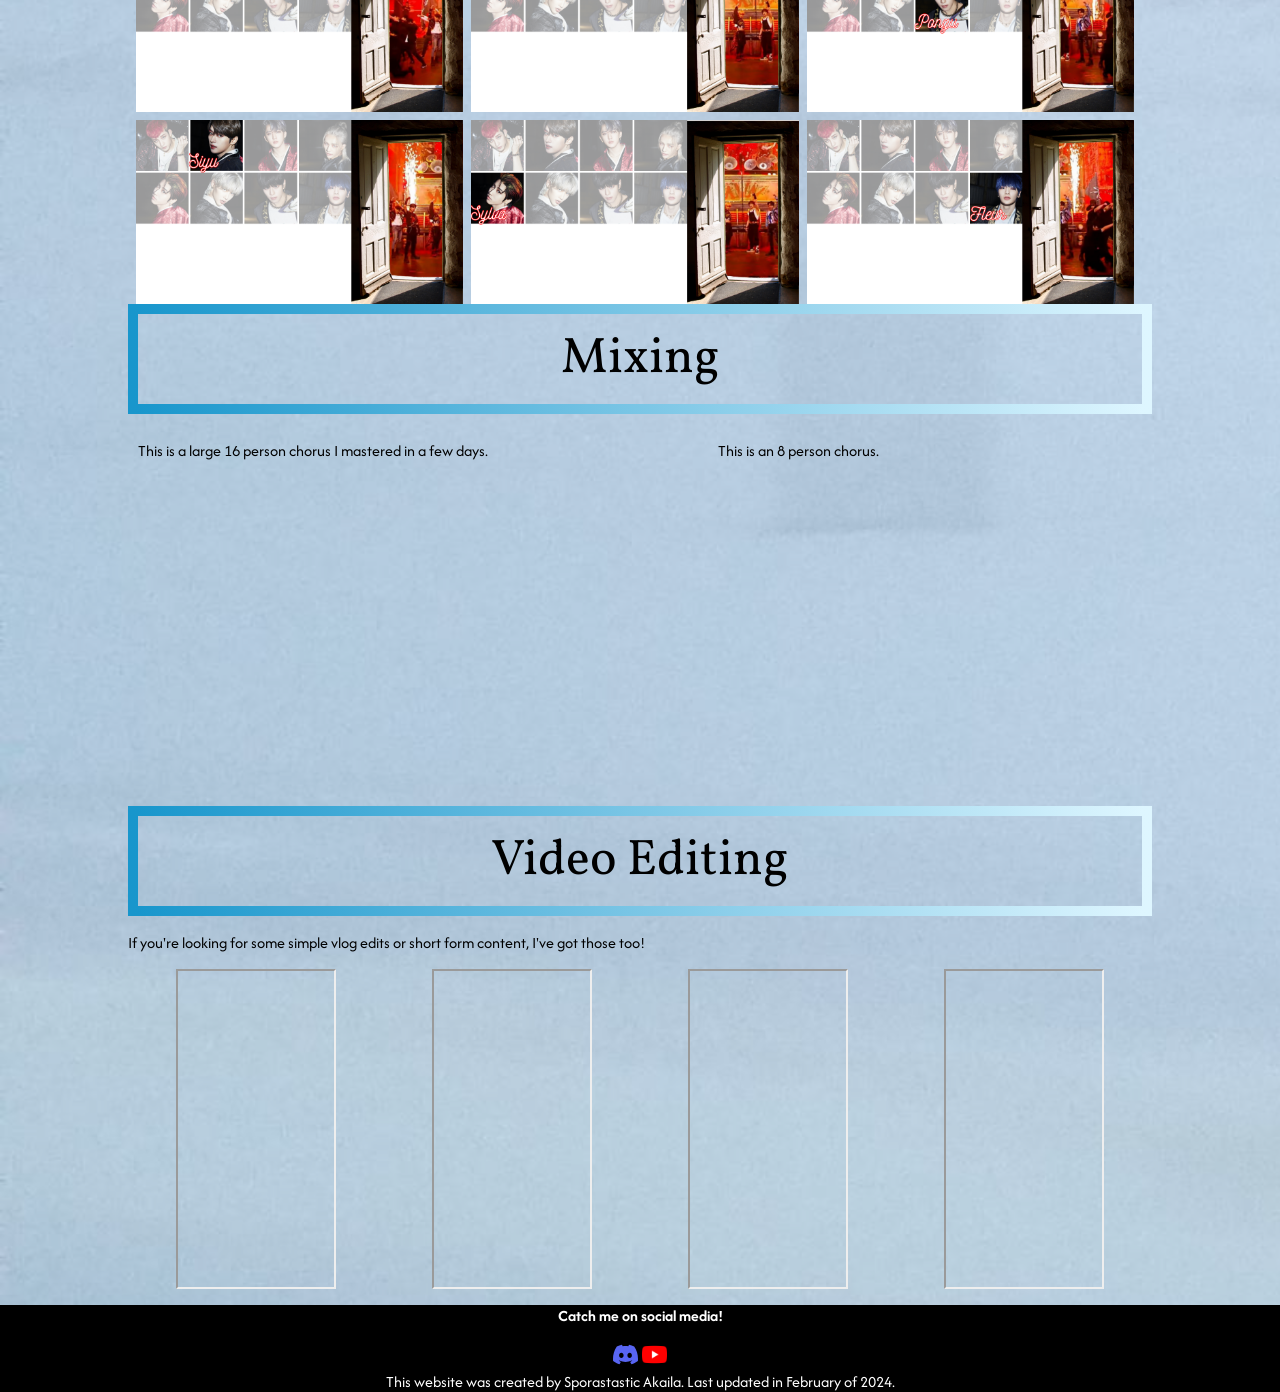
<file: staff.html>
<!DOCTYPE html>
<html lang="en" dir="ltr" class="winterWonderland">
  <head>
    <meta charset="utf-8">
    <title>Sporastastic Productions</title>
    <link rel="icon" type="image/x-icon" href="favicon.ico">
    <link rel="stylesheet" href="style.css">
    <!--
    <link rel="stylesheet" href="https://fonts.googleapis.com/css?family=Poppins">
    <link rel="stylesheet" href="https://fonts.googleapis.com/css?family=Bebas+Neue"> -->
    <!--sans serif-->
    <link rel="stylesheet" href="https://fonts.googleapis.com/css?family=Afacad">
    <!--serif-->
    <link rel="stylesheet" href="https://fonts.googleapis.com/css?family=Vollkorn">
    <!--bold-->
    <link rel="stylesheet" href="https://fonts.googleapis.com/css?family=Teko">
  <style>

  </style>
  </head>
  <body>
    <section id = "hero" class="thickPadding">
      <h1> Sporastastic Akaila </h1>
      <p> This website is still under construction and is currently optimized for desktop! </p>

    </section>
    <section id = "navbar" class="topnav">
          <a href="https://akaila.carrd.co/">&#10024; Return to the Beginning &#x2728;</a>
          <a href = "projects.html"> Projects </a>
          <a href="vocals.html"> Vocals </a>
          <a href = "staff.html" class="active"> Staff samples and work </a>
          <a href="writing.html"> Writing </a>
          <a href="akailalive.html"> Akaila IRL </a>
    </section>

    <section id = "Animations" class="thickPadding">
      <div class="h1wrapper">
        <h1> Animations </h1>
      </div>
      <p> Since my first collab in 2017 I've been an animator main! I used to use adobe after effects, but paying for it as an adult is prohibitively expensive. So now I'm on a quest to find a free alternative program. (See Projects for more information!)</p>
      <h2> Chorus Battle Style </h2>
      <section id = "chorusBattleStyleContainer">
        <!-- This is where all fht projects populate -->
        <div id="CBVidGallery" class="galleryRow" style="display:flex;">
          <div class="galleryColumn2">
            <iframe class="youtubeVideo" src="https://www.youtube.com/embed/DM7mYeo1m4I" title="YouTube video player" frameborder="0" allow="accelerometer; autoplay; clipboard-write; encrypted-media; gyroscope; picture-in-picture; web-share" allowfullscreen></iframe>
            <iframe class="youtubeVideo" src="https://www.youtube.com/embed/wZMI-tPPOtY?si=CNs9s53hHkNEQJQ2" title="YouTube video player" frameborder="0" allow="accelerometer; autoplay; clipboard-write; encrypted-media; gyroscope; picture-in-picture; web-share" allowfullscreen></iframe>
          </div>
          <div class="galleryColumn2">
            <iframe class="youtubeVideo" src="https://www.youtube.com/embed/UzScOrAFDVM" title="YouTube video player" frameborder="0" allow="accelerometer; autoplay; clipboard-write; encrypted-media; gyroscope; picture-in-picture; web-share" allowfullscreen></iframe>
            <iframe class="youtubeVideo" src="https://www.youtube.com/embed/8W9WWwLeu_g?si=nA6r0_79Sxf3mGLD" title="YouTube video player" frameborder="0" allow="accelerometer; autoplay; clipboard-write; encrypted-media; gyroscope; picture-in-picture; web-share" allowfullscreen></iframe>
          </div>
          <div class="galleryColumn2">
            <iframe class="youtubeVideo" src="https://www.youtube.com/embed/l6ENGwP61z0?si=q9s2kWoe4c_s_a3n" title="YouTube video player" frameborder="0" allow="accelerometer; autoplay; clipboard-write; encrypted-media; gyroscope; picture-in-picture; web-share" allowfullscreen></iframe>
            <iframe class="youtubeVideo" src="https://www.youtube.com/embed/3qrzBYem53g?si=0S_ovVa7ZgjxsvXC" title="YouTube video player" frameborder="0" allow="accelerometer; autoplay; clipboard-write; encrypted-media; gyroscope; picture-in-picture; web-share" allowfullscreen></iframe>
          </div>
        </div>
      </section>

      <h2> Color Coded Lyric Style </h2>
        <!-- Code source for the carousel https://codepen.io/aybukeceylan/pen/RwrRPoO-->
        <div class ="carouselBody">
          <div class="carouselContainer">
            <!--making a radio group means only one will be selected at a time
            In the .scss the radio is being hidden-->
            <input type="radio" name="slider" id="item-1" checked> <!--checked means this is the radio that is selected/center-->
            <input type="radio" name="slider" id="item-2">
            <input type="radio" name="slider" id="item-3">
            <div class="carouselCards">
              <label class="carouselCard" for="item-1" id="image-1">
                <img class="carouselImage" src="Assets\Videos\dejavu.png" alt="song">
              </label>
              <label class="carouselCard" for="item-2" id="image-2">
                <img class="carouselImage" src="Assets\Videos\GodsDux4.png" alt="song">
              </label>
              <label class="carouselCard" for="item-3" id="image-3">
                <img class="carouselImage" src="Assets\Videos\GimmexGimme.png">
              </label>
            </div>
            <div class = "carouselInfoBox">
              <div class = "carouselUpperPart">
                <div class="carouselInfoArea" id="carInfo">
                  <label id="song-info-1" class = "carouselSongInfo">
                    <div class = "carouselTitle"> Deja Vu 【Disgrace//Discord】</div>
                    <div class = "carouselSubLine">
                      <div class = "carouselSubtitle"> Color coding with camera movement, particles</div>
                      <div class = "carouselLink">
                        <a target="_blank" rel="noopener noreferrer" href="https://youtu.be/lg4tBWbls-8"> Video </a>
                      </div>
                    </div>
                  </label>
                  <label id="song-info-2" class = "carouselSongInfo">
                    <div class = "carouselTitle"> God's Ddu Du Ddu Du</div>
                    <div class = "carouselSubLine">
                      <div class = "carouselSubtitle"> Waveform with original video</div>
                      <div class = "carouselLink">
                        <a target="_blank" rel="noopener noreferrer" href="https://www.youtube.com/watch?v=R9ao5tbrpQE&pp=ygUTc3BvcmFzdGFzdGljIGFrYWlsYQ%3D%3D"> Video </a>
                      </div>
                    </div>
                  </label>
                  <label id="song-info-3" class = "carouselSongInfo">
                    <div class = "carouselTitle"> Gimme x Gimme 【Cyber ✧ Dimension】</div>
                    <div class = "carouselSubLine">
                      <div class = "carouselSubtitle"> Color coding, eyes isolated, particles</div>
                      <div class = "carouselLink">
                        <a target="_blank" rel="noopener noreferrer" href="https://youtu.be/d6mbBch5FxU?si=ZaeP2jntLLPMKkqK"> Video </a>
                      </div>
                    </div>
                  </label>
                </div>
              </div>
            </div>
          </div>
        </div>
      <h2> Solo/Duet Cover Style </h2>
      <div class ="carouselBody">
        <div class="carouselContainer">
          <!--making a radio group means only one will be selected at a time
          In the .scss the radio is being hidden-->
          <input type="radio" name="soloSlider" id="solo-item-1" checked> <!--checked means this is the radio that is selected/center-->
          <input type="radio" name="soloSlider" id="solo-item-2">
          <input type="radio" name="soloSlider" id="solo-item-3">
          <div class="carouselCards">
            <label class="carouselCard" for="solo-item-1" id="solo-image-1">
              <img class="carouselImage" src="Assets\Videos\neverendingStory.png" alt="song">
            </label>
            <label class="carouselCard" for="solo-item-2" id="solo-image-2">
              <img class="carouselImage" src="Assets\Videos\spreadMyWings.png" alt="song">
            </label>
            <label class="carouselCard" for="solo-item-3" id="solo-image-3">
              <img class="carouselImage" src="Assets\Videos\pompom.png">
            </label>
          </div>
          <div class = "carouselInfoBox">
            <div class = "carouselUpperPart">
              <div class="carouselInfoArea" id="soloCarInfo">
                <label id="solo-song-info-1" class = "carouselSongInfo">
                  <div class = "carouselTitle"> Neverending Story 【Ara & Akaila】</div>
                  <div class = "carouselSubLine">
                    <div class = "carouselSubtitle"> Duet with typography and 3D camera movement</div>
                    <div class = "carouselLink">
                      <a target="_blank" rel="noopener noreferrer" href="https://youtu.be/usRcLC1sH_E?si=eHJbl4yJ48XkWN-1"> Video </a>
                    </div>
                  </div>
                </label>
                <label id="solo-song-info-2" class = "carouselSongInfo">
                  <div class = "carouselTitle"> Spread My Wings</div>
                  <div class = "carouselSubLine">
                    <div class = "carouselSubtitle"> Solo typography with icons</div>
                    <div class = "carouselLink">
                      <a target="_blank" rel="noopener noreferrer" href="https://youtu.be/ndwLzVPW9xo?si=rKe_0TC4jEyNqHma"> Video </a>
                    </div>
                  </div>
                </label>
                <label id="solo-song-info-3" class = "carouselSongInfo">
                  <div class = "carouselTitle"> POM POM | Vocal Cover by D. Na</div>
                  <div class = "carouselSubLine">
                    <div class = "carouselSubtitle"> Colors, overlays, particles, subtitling </div>
                    <div class = "carouselLink">
                      <a target="_blank" rel="noopener noreferrer" href="https://youtu.be/0V2QknYN6Is?si=wmSb07oJGKuOnAOI"> Video </a>
                    </div>
                  </div>
                </label>
              </div>
            </div>
          </div>
        </div>
      </div>
      <h2> Moving Posters </h2>
      <p> This has been depreciated until I can find a program that can animate like Adobe After Effects puppets.</p>
      <a class = "smallButton center" target="_blank" rel="noopener noreferrer" href="https://www.youtube.com/watch?v=zXXbhoOjy4g&list=PLiCy-aP_u23euFJ7KDsYFm6ERnykaMMm9"> Playlist of promotional posters I had done </a>

    </section>

    <section id = "Graphics" class="thickPadding">
      <div>
        <div class = "h1wrapper">
          <h1> Graphics </h1>
        </div>
        <div id="graphicsGallery" class="galleryRow" style="display:flex;">
          <div class="galleryColumn3">
            <img src="Assets\Graphics\B\1.png">
            <img src="Assets\Graphics\B\2.png">
            <img src="Assets\Graphics\B\3.png">
          </div>
          <div class="galleryColumn3">
            <img src="Assets\Graphics\B\4.png">
            <img src="Assets\Graphics\B\5.png">
            <img src="Assets\Graphics\B\6.png">
          </div>
          <div class="galleryColumn3">
            <img src="Assets\Graphics\B\7.png">
            <img src="Assets\Graphics\B\8.png">
            <img src="Assets\Graphics\B\9.png">
          </div>
        </div>
    </section>

    <section id = "Mixing" class="thickPadding">
      <div>
        <div class="h1wrapper">
          <h1> Mixing </h1>
        </div>
        <div class="flex-container">
          <div class="elementPadding">
            <p> This is a large 16 person chorus I mastered in a few days. </p>
            <iframe width="560" height="315" src="https://www.youtube.com/embed/OCfdwwR9PZw?si=xjfufn1DeG-jcAfI" title="YouTube video player" frameborder="0" allow="accelerometer; autoplay; clipboard-write; encrypted-media; gyroscope; picture-in-picture; web-share" allowfullscreen></iframe>
          </div>
          <div class="elementPadding">
            <p> This is an 8 person chorus. </p>
            <iframe width="560" height="315" src="https://www.youtube.com/embed/XP_Z-VNX6Y8?si=IDRpLwNAj6fW-5ej" title="YouTube video player" frameborder="0" allow="accelerometer; autoplay; clipboard-write; encrypted-media; gyroscope; picture-in-picture; web-share" allowfullscreen></iframe>
          </div>
        </div>
      </div>
    </section>

    <section id = "videoEditing" class="thickPadding">
      <div class="h1wrapper">
        <h1> Video Editing </h1>
      </div>
      <p> If you're looking for some simple vlog edits or short form content, I've got those too!</p>
      <div class = "flex-container">
        <iframe class="shortsVideo" src="https://www.youtube.com/embed/zXXbhoOjy4g"> </iframe>
        <iframe class="shortsVideo" src="https://www.youtube.com/embed/fFwzkEyN8fM"> </iframe>
        <iframe class="shortsVideo" src="https://www.youtube.com/embed/cmCmvLKDEec"> </iframe>
        <iframe class="shortsVideo" src="https://www.youtube.com/embed/ZdwMUTD18R4"> </iframe>
      </div>
    </section>




    <script src="index.js"></script>

    <section id="footer">
      <p><b> Catch me on social media! </b></p>
      <a href="https://discord.com/invite/5vhKSc6mvG"><img src="Assets/icon-discord.svg" style="height:25px"></a>
      <a href="https://www.youtube.com/c/SporastasticAkaila"><img src="Assets/icon-youtube.png" style="height:25px"></a>
      <p style="margin: 0px"> This website was created by Sporastastic Akaila. Last updated in February of 2024. </p>
    </section>
  </body>
</html>
</file>
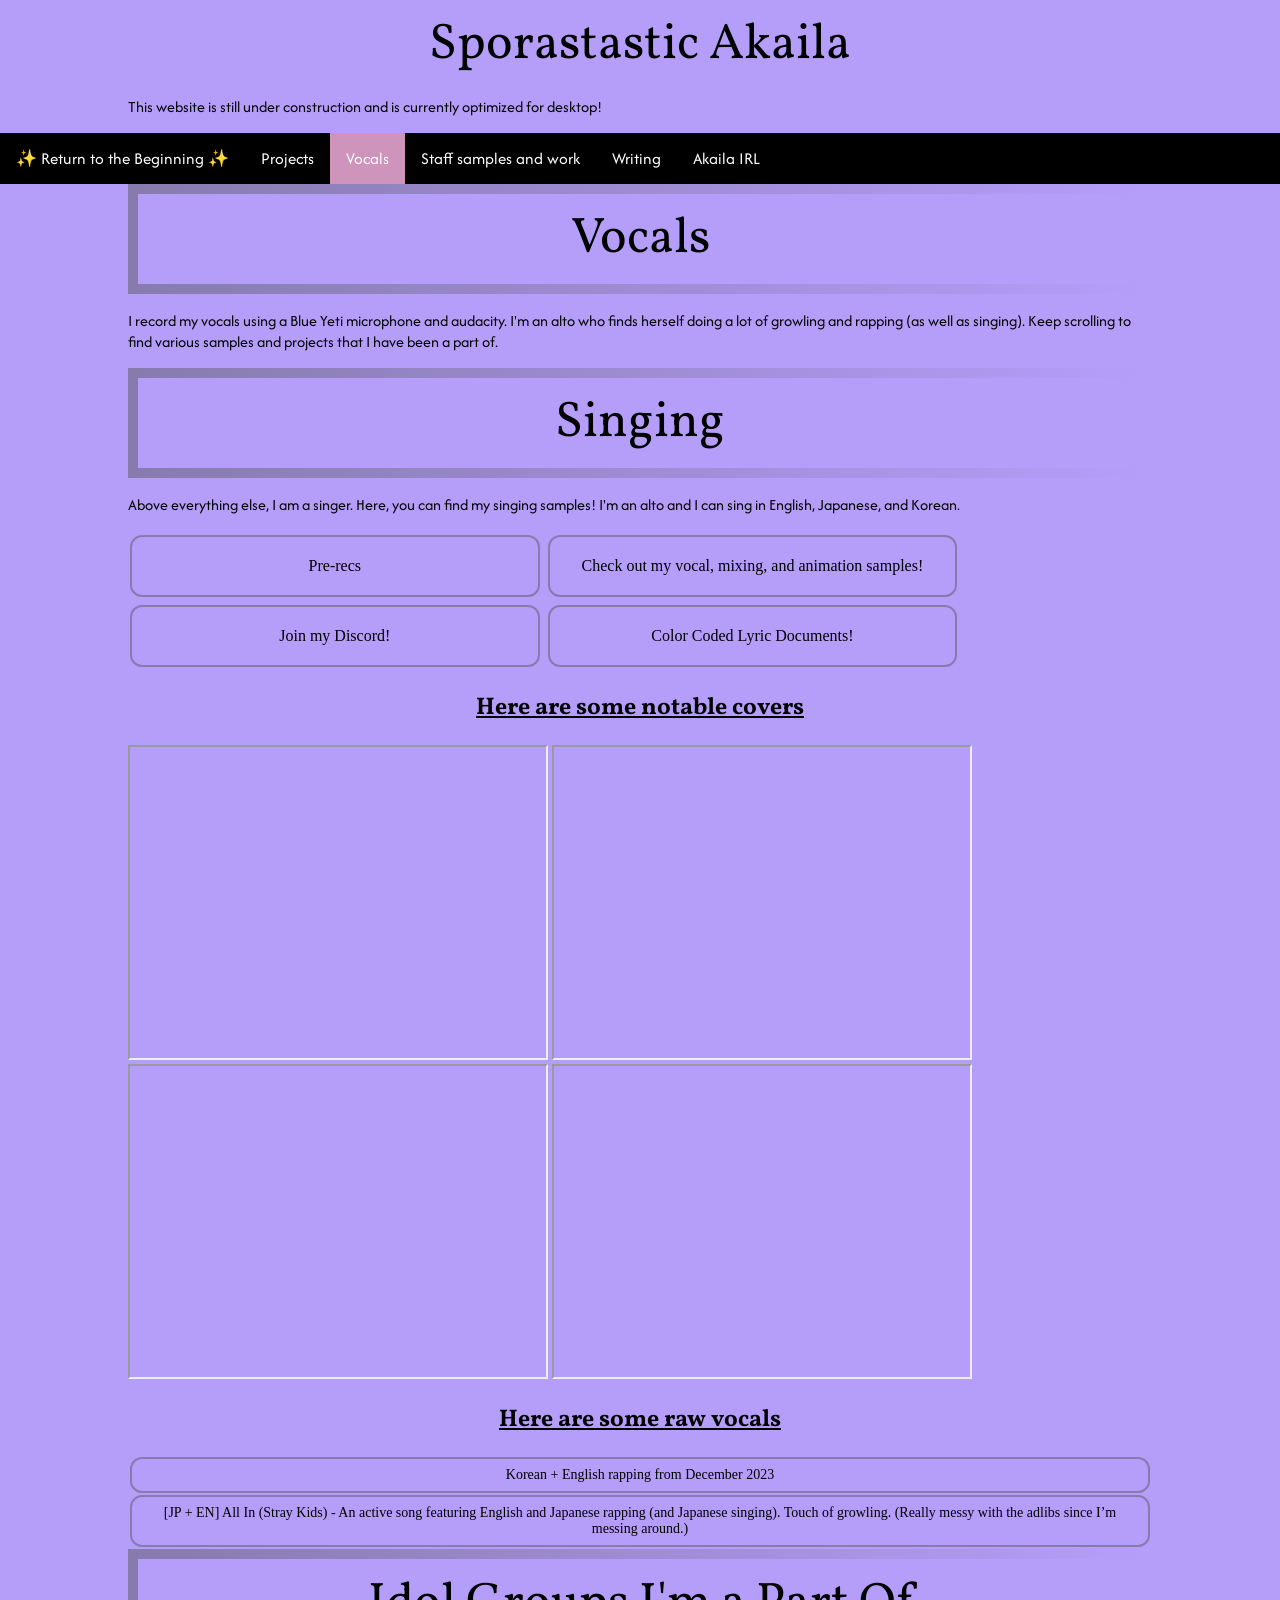
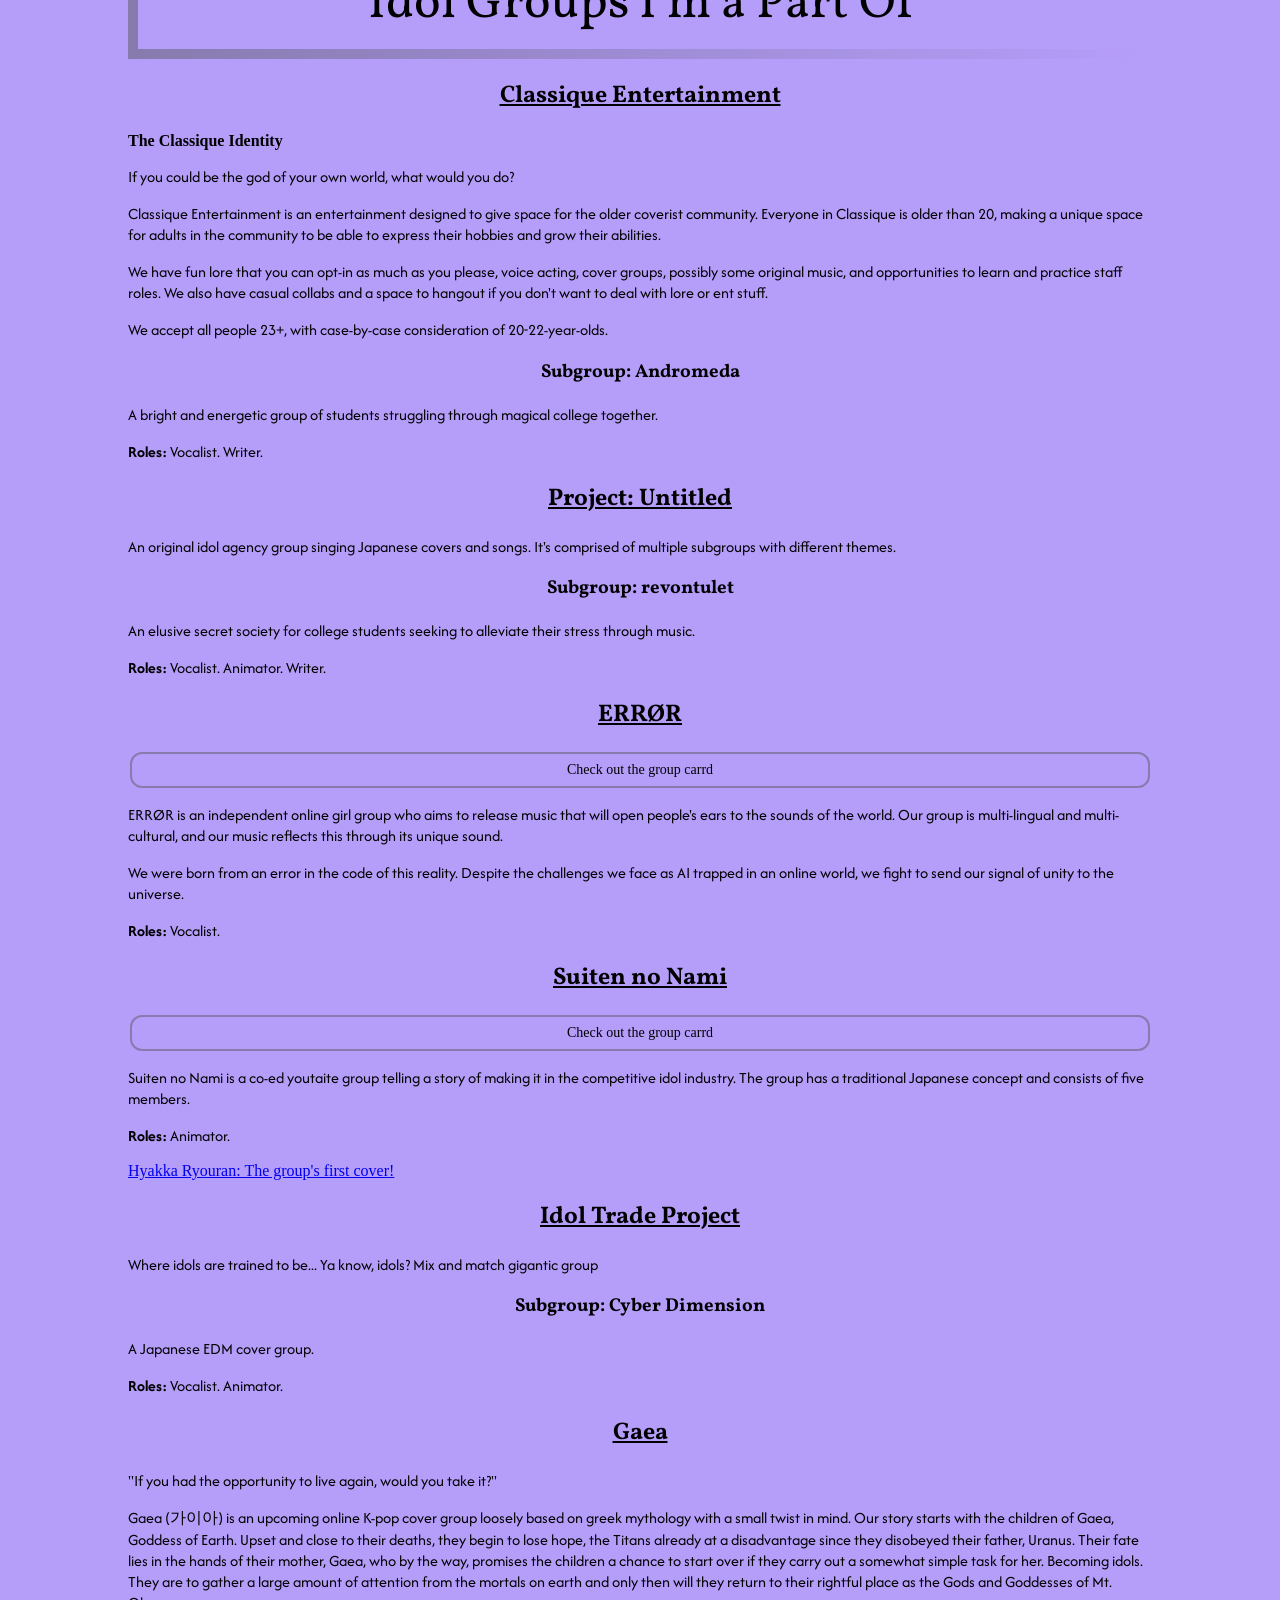
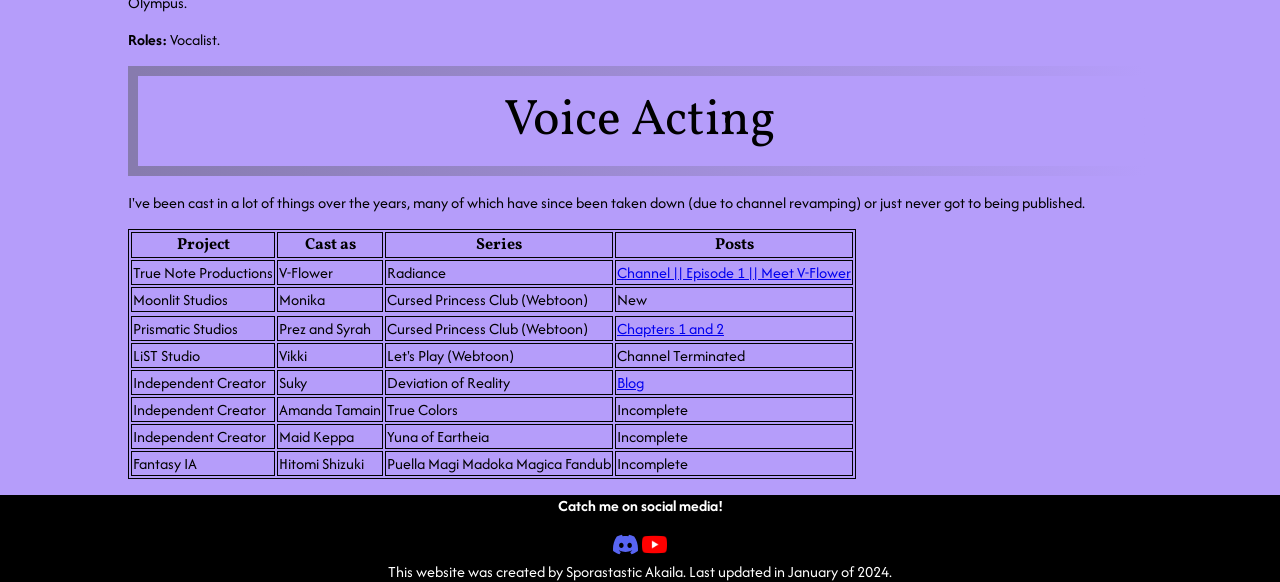
<file: vocals.html>
<!DOCTYPE html>
<html lang="en" dir="ltr" class="purpleDesert">
  <head>
    <meta charset="utf-8">
    <title>Sporastastic Productions</title>
    <link rel="icon" type="image/x-icon" href="favicon.ico">
    <link rel="stylesheet" href="style.css">
    <!--
    <link rel="stylesheet" href="https://fonts.googleapis.com/css?family=Poppins">
    <link rel="stylesheet" href="https://fonts.googleapis.com/css?family=Bebas+Neue"> -->
    <!--sans serif-->
    <link rel="stylesheet" href="https://fonts.googleapis.com/css?family=Afacad">
    <!--serif-->
    <link rel="stylesheet" href="https://fonts.googleapis.com/css?family=Vollkorn">
    <!--bold-->
    <link rel="stylesheet" href="https://fonts.googleapis.com/css?family=Teko">
  <style>

  </style>
  </head>
  <body>
    <section id = "hero" class="thickPadding">
      <h1> Sporastastic Akaila </h1>
      <p> This website is still under construction and is currently optimized for desktop! </p>

    </section>
    <section id = "navbar" class="topnav">
          <a href="https://akaila.carrd.co/">&#10024; Return to the Beginning &#x2728;</a>
          <a href = "projects.html"> Projects </a>
          <a href="vocals.html" class="active"> Vocals </a>
          <a href = "staff.html"> Staff samples and work </a>
          <a href="writing.html"> Writing </a>
          <a href="akailalive.html"> Akaila IRL </a>
    </section>

    <section id = "title" class="thickPadding">
      <div class="h1wrapper">
        <h1> Vocals </h1>
      </div>
      <p> I record my vocals using a Blue Yeti microphone and audacity. I'm an alto who finds herself doing a lot of growling and rapping (as well as singing). Keep scrolling to find various samples and projects that I have been a part of. </p>
    </section>

    <section id = "Singing" class="thickPadding">
      <div>
        <div class = "h1wrapper">
          <h1> Singing </h1>
        </div>
        <p> Above everything else, I am a singer. Here, you can find my singing samples! I'm an alto and I can sing in English, Japanese, and Korean.</p>
        <a class = "button" target="_blank" rel="noopener noreferrer" href="https://docs.google.com/spreadsheets/d/1mJoimN01q3pqieHcVuLcyqmMwjtP0DMf83W7-WFzGNA/edit?usp=sharing"> Pre-recs </a>
        <a class = "button" target="_blank" rel="noopener noreferrer" href= "https://docs.google.com/document/d/1GaXpAPZHfWEs2rqgjs0j6I9kBQpDj0gkpIzVuIWkXD8/edit?usp=drivesdk"> Check out my vocal, mixing, and animation samples! </a>
        <a class = "button" target="_blank" rel="noopener noreferrer" href="https://discord.gg/5vhKSc6mvG"> Join my Discord! </a>
        <a class = "button" target="_blank" rel="noopener noreferrer" href = "https://docs.google.com/spreadsheets/d/1mJoimN01q3pqieHcVuLcyqmMwjtP0DMf83W7-WFzGNA/edit?usp=sharing"> Color Coded Lyric Documents! </a>
      </div>
      <div>
        <h2> Here are some notable covers </h2>
        <iframe width="420" height="315" src="https://www.youtube.com/embed/R9ao5tbrpQE"> </iframe>
        <iframe width="420" height="315" src="https://www.youtube.com/embed/OCfdwwR9PZw"> </iframe>
        <iframe width="420" height="315" src="https://www.youtube.com/embed/DM7mYeo1m4I"> </iframe>
        <iframe width="420" height="315" src="https://www.youtube.com/embed/usRcLC1sH_E"> </iframe>
      </div>
      <div>
        <h2> Here are some raw vocals </h2>
        <a class = "smallButton center" target="_blank" rel="noopener noreferrer" href="https://drive.google.com/file/d/1x90_Buyrs_vQp1tqPL2b8RDXd30ElC-h/view?usp=sharing"> Korean + English rapping from December 2023 </a>
        <a class = "smallButton center" target="_blank" rel="noopener noreferrer" href="https://drive.google.com/file/d/1mwiEhkqa1hJpBcR3C8-KsFDEXulGd9mt/view?usp=sharing"> [JP + EN] All In (Stray Kids) - An active song featuring English and Japanese rapping (and Japanese singing). Touch of growling. (Really messy with the adlibs since I’m messing around.) </a>
    </section>

    <section id = "idolGroups" class="thickPadding">
      <div class="h1wrapper">
        <h1> Idol Groups I'm a Part Of </h1>
      </div>
      <h2> Classique Entertainment </h2>
      <b>The Classique Identity</b>
      <p> If you could be the god of your own world, what would you do?</p>
      <p> Classique Entertainment is an entertainment designed to give space for the older coverist community. Everyone in Classique is older than 20, making a unique space for adults in the community to be able to express their hobbies and grow their abilities.</p>
      <p>We have fun lore that you can opt-in as much as you please, voice acting, cover groups, possibly some original music, and opportunities to learn and practice staff roles. We also have casual collabs and a space to hangout if you don't want to deal with lore or ent stuff.</p>
      <p> We accept all people 23+, with case-by-case consideration of 20-22-year-olds.</p>
      <h3> Subgroup: Andromeda </h3>
      <p>A bright and energetic group of students struggling through magical college together. </p>
      <p> <b> Roles: </b> Vocalist. Writer. </p>

      <h2> Project: Untitled </h2>
      <p> An original idol agency group singing Japanese covers and songs. It's comprised of multiple subgroups with different themes. </p>
      <h3> Subgroup: revontulet </h3>
      <p> An elusive secret society for college students seeking to alleviate their stress through music.</p>
      <p> <b> Roles: </b> Vocalist. Animator. Writer. </p>

      <h2> ERRØR </h2>
      <a class = "smallButton center" target="_blank" rel="noopener noreferrer" href="https://errorofficial.carrd.co/"> Check out the group carrd </a>
      <p> ERRØR is an independent online girl group who aims to release music that will open people's ears to the sounds of the world. Our group is multi-lingual and multi-cultural, and our music reflects this through its unique sound. </p>
      <p> We were born from an error in the code of this reality. Despite the challenges we face as AI trapped in an online world, we fight to send our signal of unity to the universe. </p>
      <p> <b> Roles: </b> Vocalist. </p>

      <h2> Suiten no Nami </h2>
      <a class = "smallButton center" target="_blank" rel="noopener noreferrer" href="https://suitennonami.carrd.co/"> Check out the group carrd </a>
      <p> Suiten no Nami is a co-ed youtaite group telling a story of making it in the competitive idol industry. The group has a traditional Japanese concept and consists of five members.</p>
      <p> <b> Roles: </b>Animator.</p>
      <a href = "https://drive.google.com/file/d/1lC1cF6-4Hiesr7qWvTCVakS_1uq1X-ui/view?usp=drive_link"> Hyakka Ryouran: The group's first cover! </a>

      <h2> Idol Trade Project </h2>
      <p> Where idols are trained to be... Ya know, idols? Mix and match gigantic group </p>
      <h3> Subgroup: Cyber Dimension </h3>
      <p> A Japanese EDM cover group. </p>
      <p> <b> Roles: </b> Vocalist. Animator. </p>

      <h2> Gaea </h2>
      <p> "If you had the opportunity to live again, would you take it?"</p>
      <p> Gaea (가이아) is an upcoming online K-pop cover group loosely based on greek mythology with a small twist in mind. Our story starts with the children of Gaea, Goddess of Earth. Upset and close to their deaths, they begin to lose hope, the Titans already at a disadvantage since they disobeyed their father, Uranus. Their fate lies in the hands of their mother, Gaea, who by the way, promises the children a chance to start over if they carry out a somewhat simple task for her. Becoming idols. They are to gather a large amount of attention from the mortals on earth and only then will they return to their rightful place as the Gods and Goddesses of Mt. Olympus.</p>
      <p> <b> Roles: </b> Vocalist. </p>


    </section>

    <section id = "voiceActing" class="thickPadding">
      <div>
        <div class="h1wrapper">
          <h1> Voice Acting </h1>
        </div>
        <p> I've been cast in a lot of things over the years, many of which have since been taken down (due to channel revamping) or just never got to being published. </p>
        <table>
          <tr>
            <th> Project </th>
            <th> Cast as </th>
            <th> Series </th>
            <th> Posts </th>
          </tr>
          <tr>
            <td> True Note Productions </td>
            <td> V-Flower </td>
            <td> Radiance </td>
            <td> <a target="_blank" rel="noopener noreferrer" href = "https://www.youtube.com/@truenoteproductions1235"> Channel || </a> <a target="_blank" rel="noopener noreferrer" href="https://youtu.be/8hD-W0xSO3w?si=6M3iX9K6L2k-PHwt"> Episode 1 || </a> <a target="_blank" rel="noopener noreferrer" href="https://www.youtube.com/watch?v=14uNPE2sPJ8"> Meet V-Flower </a> </td>
          </tr>
          <tr>
            <td> Moonlit Studios </td>
            <td> Monika </td>
            <td> Cursed Princess Club (Webtoon)</td>
            <td> New </td>
          <tr>
          <tr>
            <td> Prismatic Studios </td>
            <td> Prez and Syrah </td>
            <td> Cursed Princess Club (Webtoon)</td>
            <td> <a target="_blank" rel="noopener noreferrer" href="https://youtu.be/BV-ogN15ngU?si=ucOId-3d9nKHpA7s"> Chapters 1 and 2 </a> </td>
          <tr>
            <td> LiST Studio </td>
            <td> Vikki </td>
            <td> Let's Play (Webtoon) </td>
            <td> Channel Terminated </td>
          </tr>
          <tr>
            <td> Independent Creator </td>
            <td> Suky </td>
            <td> Deviation of Reality </td>
            <td> <a target="_blank" rel="noopener noreferrer" href="deviationofreality.wordpress.com">Blog</a> </td>
          </tr>
          <tr>
            <td> Independent Creator </td>
            <td> Amanda Tamain </td>
            <td> True Colors </td>
            <td> Incomplete </td>
          </tr>
          <tr>
            <td> Independent Creator </td>
            <td> Maid Keppa </td>
            <td> Yuna of Eartheia </td>
            <td> Incomplete </td>
          </tr>
          <tr>
            <td> Fantasy IA </td>
            <td> Hitomi Shizuki </td>
            <td> Puella Magi Madoka Magica Fandub </td>
            <td> Incomplete </td>
        </table>
      </div>
    </section>

    <script src="index.js"></script>

    <section id="footer">
      <p><b> Catch me on social media! </b></p>
      <a href="https://discord.com/invite/5vhKSc6mvG"><img src="Assets/icon-discord.svg" style="height:25px"></a>
      <a href="https://www.youtube.com/c/SporastasticAkaila"><img src="Assets/icon-youtube.png" style="height:25px"></a>
      <p style="margin: 0px"> This website was created by Sporastastic Akaila. Last updated in January of 2024. </p>
    </section>
  </body>
</html>
</file>
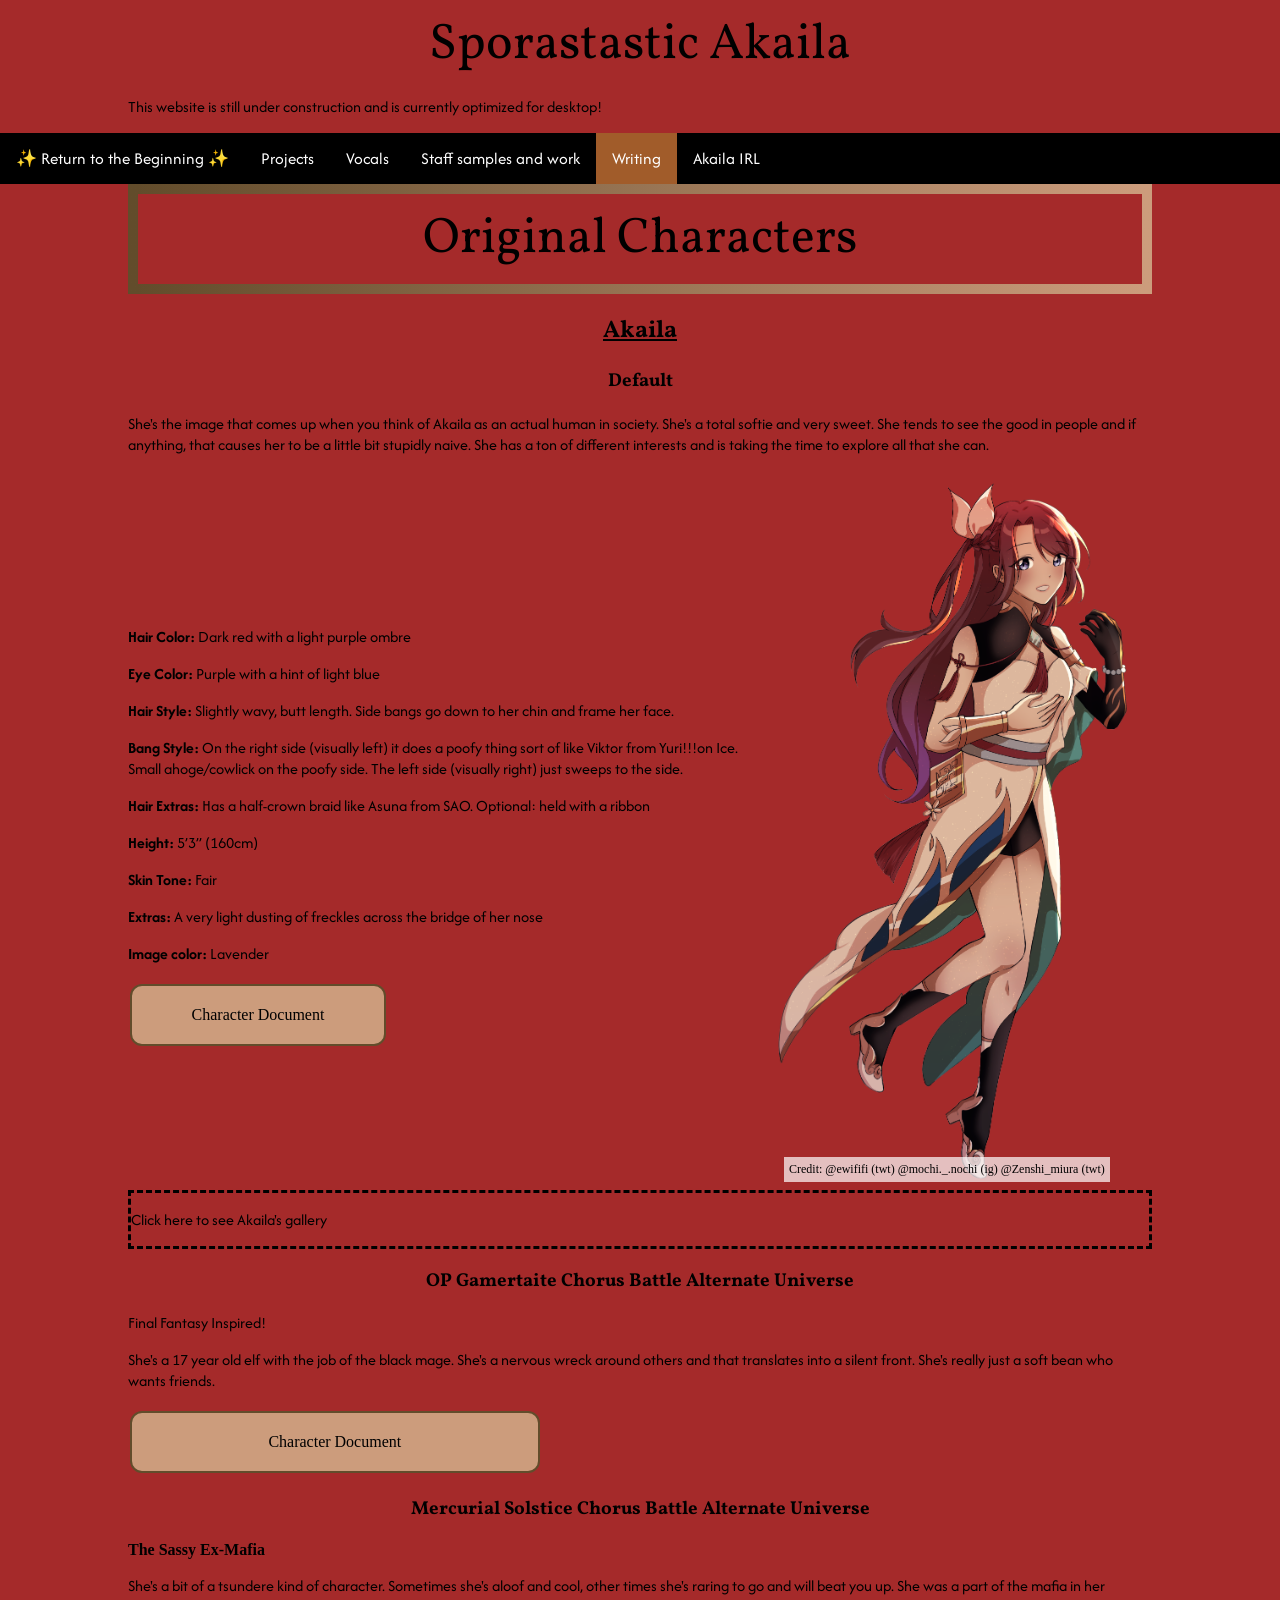
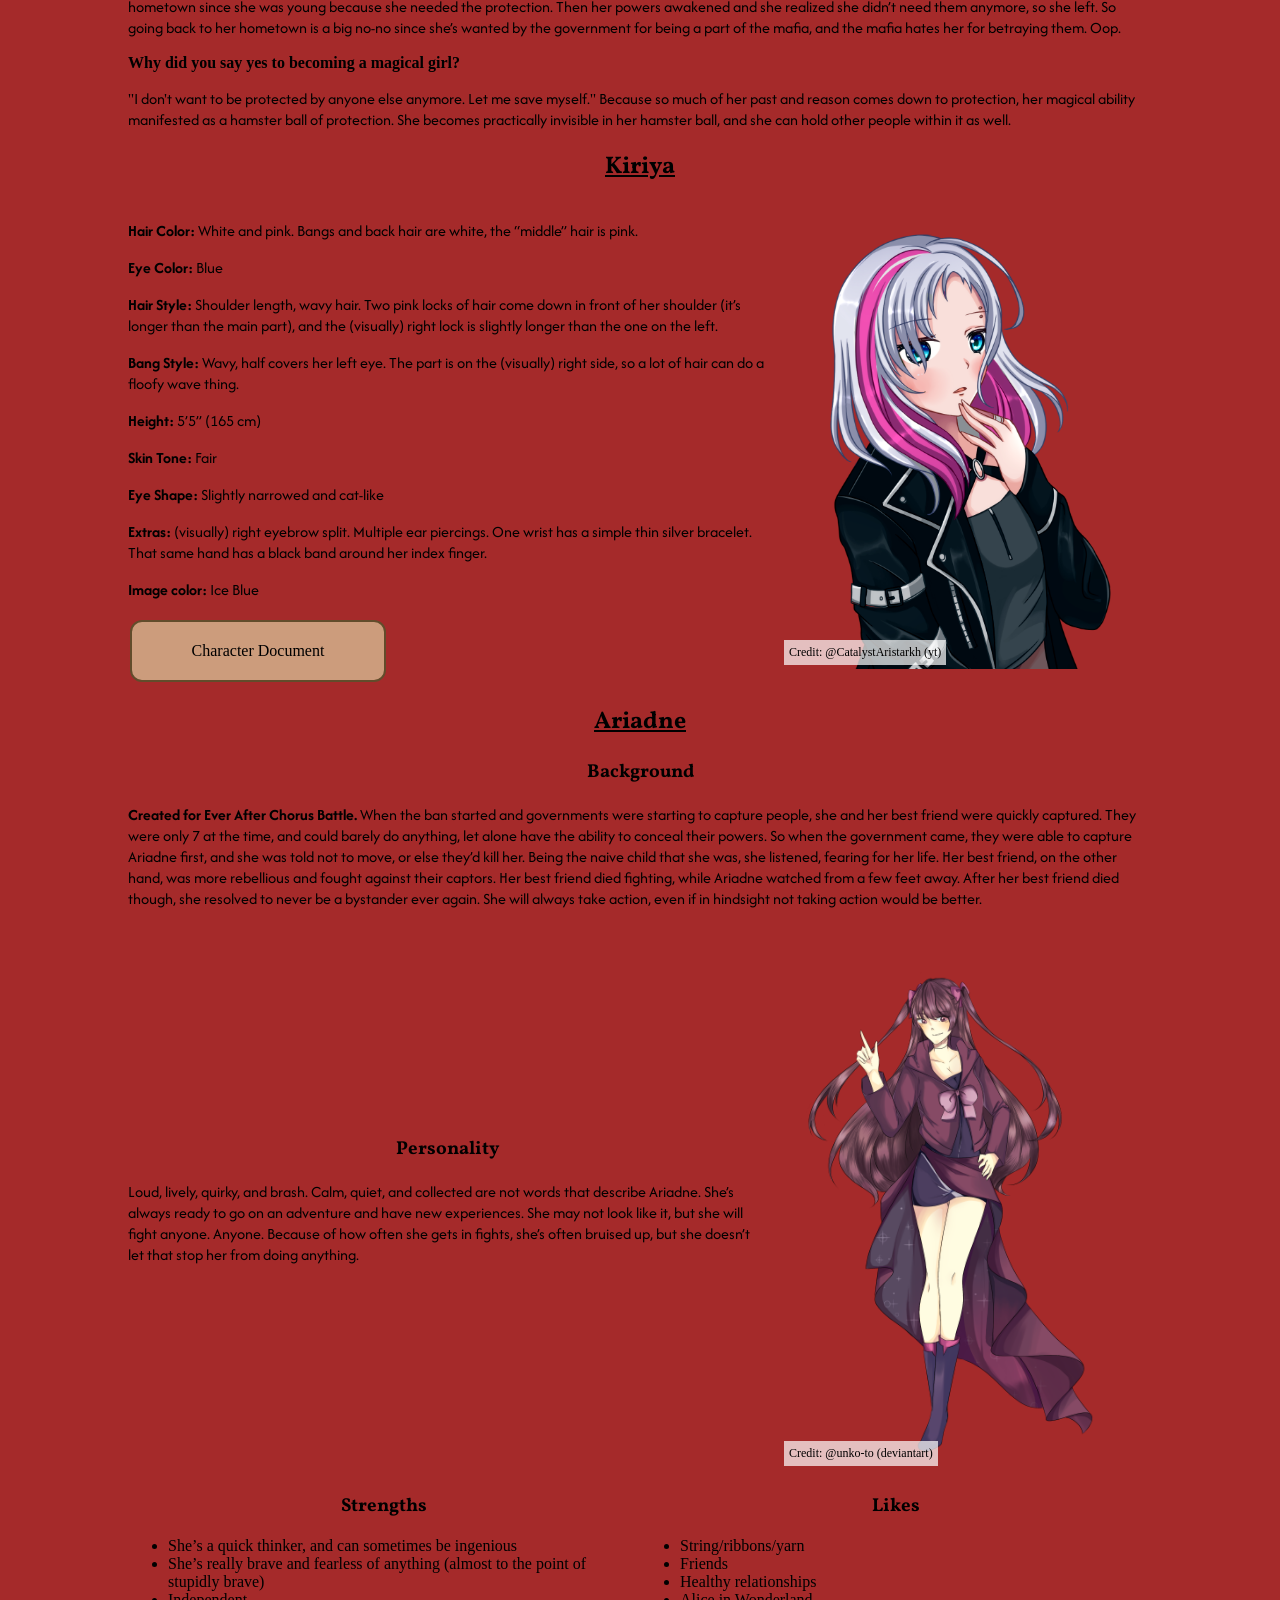
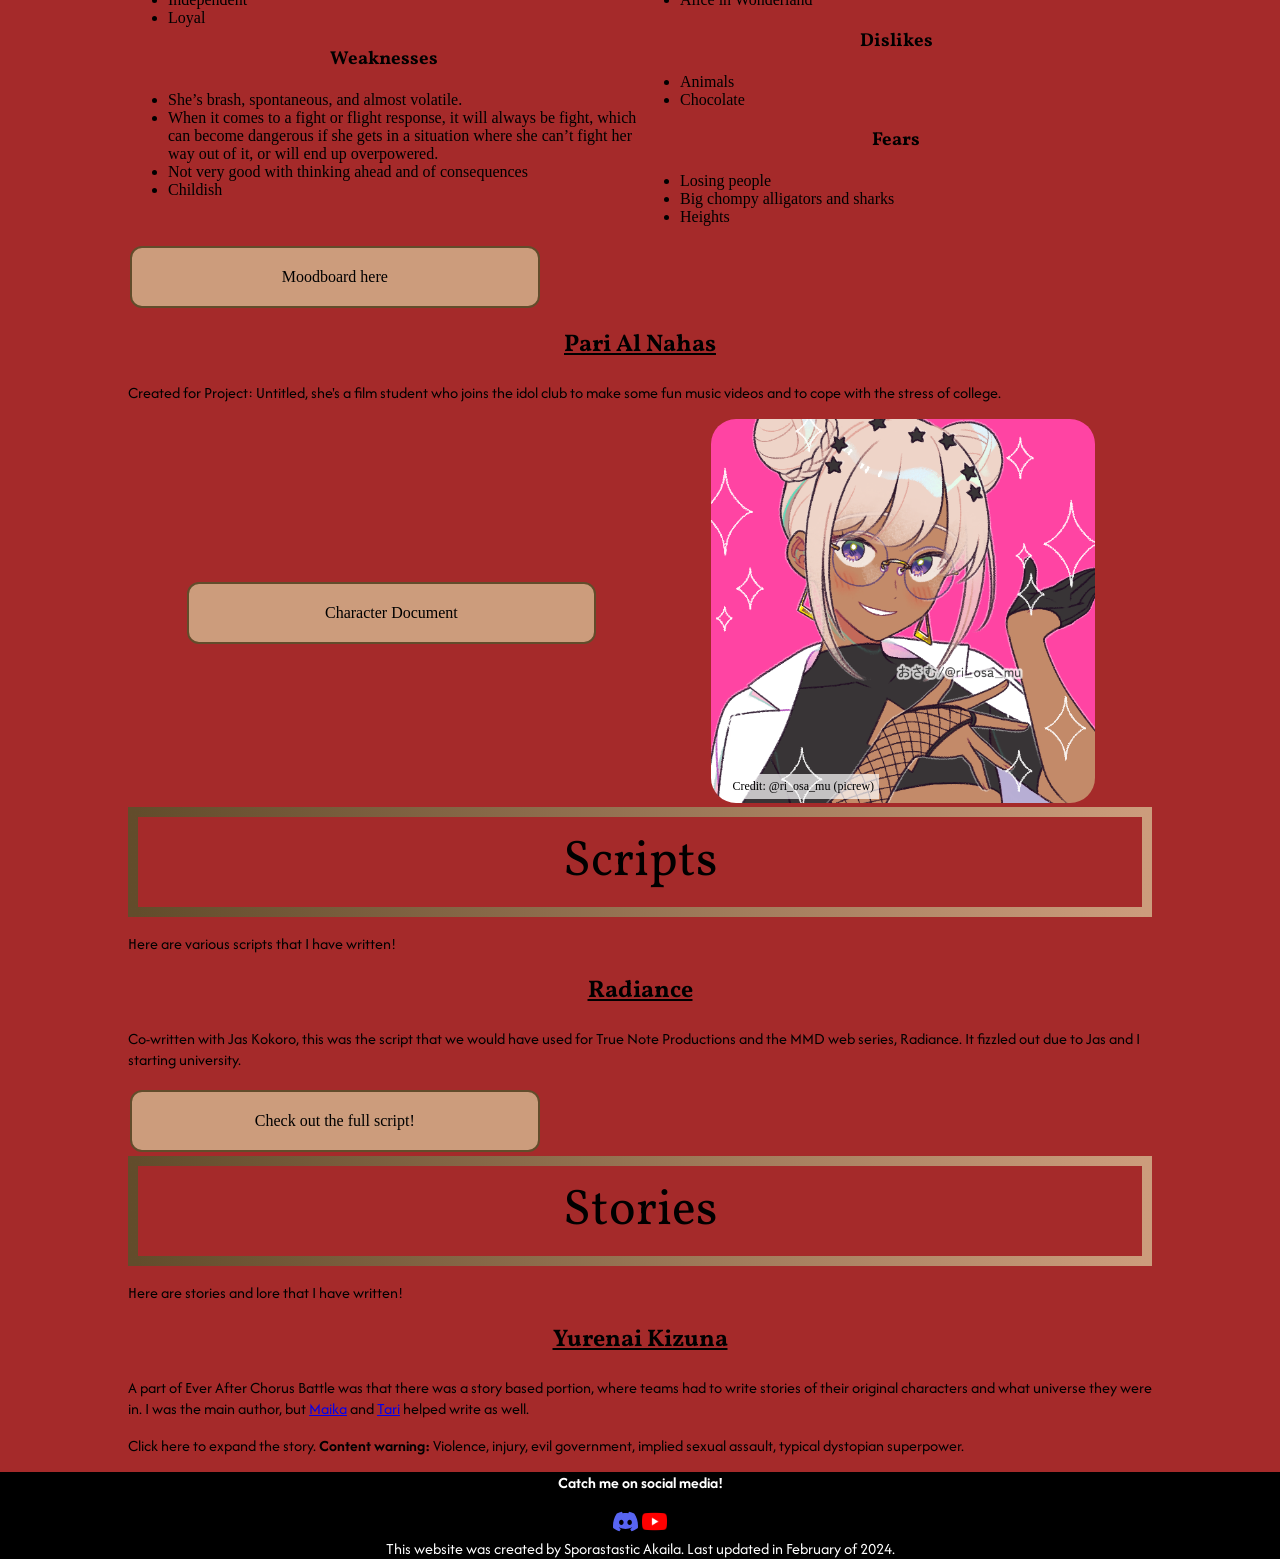
<file: writing.html>
<!DOCTYPE html>
<html lang="en" dir="ltr">
  <head>
    <meta charset="utf-8">
    <title>Sporastastic Productions</title>
    <link rel="icon" type="image/x-icon" href="favicon.ico">
    <link rel="stylesheet" href="style.css">
    <!--
    <link rel="stylesheet" href="https://fonts.googleapis.com/css?family=Poppins">
    <link rel="stylesheet" href="https://fonts.googleapis.com/css?family=Bebas+Neue"> -->
    <!--sans serif-->
    <link rel="stylesheet" href="https://fonts.googleapis.com/css?family=Afacad">
    <!--serif-->
    <link rel="stylesheet" href="https://fonts.googleapis.com/css?family=Vollkorn">
    <!--bold-->
    <link rel="stylesheet" href="https://fonts.googleapis.com/css?family=Teko">

  <style>

  </style>
  </head>
  <body class = "wood">
    <section id = "hero" class="thickPadding">
      <h1> Sporastastic Akaila </h1>
      <p> This website is still under construction and is currently optimized for desktop! </p>

    </section>
    <section id = "navbar" class="topnav">
          <a href="https://akaila.carrd.co/">&#10024; Return to the Beginning &#x2728;</a>
          <a href = "projects.html"> Projects </a>
          <a href="vocals.html"> Vocals </a>
          <a href = "staff.html"> Staff samples and work </a>
          <a href="writing.html" class="active"> Writing </a>
          <a href="akailalive.html"> Akaila IRL </a>
    </section>


    <section id = "OCs" class="thickPadding">
      <div class="h1wrapper">
        <h1> Original Characters </h1>
      </div>

      <div>
        <h2> Akaila </h2>
        <h3> Default </h3>
        <p> She's the image that comes up when you think of Akaila as an actual human in society. She's a total softie and very sweet. She tends to see the good in people and if anything, that causes her to be a little bit stupidly naive. She has a ton of different interests and is taking the time to explore all that she can. </p>
        <div class="flex-container">
          <div>
            <p><b>Hair Color: </b> Dark red with a light purple ombre </p>
            <p><b>Eye Color: </b> Purple with a hint of light blue </p>
            <p><b>Hair Style: </b> Slightly wavy, butt length. Side bangs go down to her chin and frame her face. </p>
            <p><b>Bang Style: </b> On the right side (visually left) it does a poofy thing sort of like Viktor from Yuri!!!on Ice. Small ahoge/cowlick on the poofy side. The left side (visually right) just sweeps to the side. <p>
            <p><b>Hair Extras: </b> Has a half-crown braid like Asuna from SAO. Optional: held with a ribbon </p>
            <p><b>Height: </b> 5’3” (160cm) </p>
            <p><b>Skin Tone: </b> Fair </p>
            <p><b>Extras: </b> A very light dusting of freckles across the bridge of her nose </p>
            <p><b>Image color: </b> Lavender </p>
            <a class = "button" href="https://docs.google.com/document/d/1EJRP1_dBLz-qo-ALBIcfjjuP9b2qhOf4Eu7qqSxnf5Q/edit?usp=sharing">Character Document </a>

          </div>
          <div class="imageContainer">
            <img class = "characterPFP" src="Assets/Akaila/AkailaPlacebo.png">
            <div class = "creditFormat"> Credit: @ewififi (twt) @mochi._.nochi (ig) @Zenshi_miura (twt)</div>
          </div>
        </div>
        <div class = "expandDropdown" onclick="showOrHideFlex(document.getElementById('AkailaGallery'))">
          <p> Click here to see Akaila's gallery </p>
        </div>
        <div class="galleryRow" id="AkailaGallery">
          <div class = "galleryColumn">
            <img src="Assets/Akaila/AkailaVictorySong.PNG" alt="A drawn image of a girl with red and purple hair wearing a red outfit.">
            <img src="Assets/Akaila/AkailaPlacebo.png">
          </div>
          <div class = "galleryColumn">
            <img src="Assets\Akaila\By_SigmaKedavra.png">
            <img src="Assets\Akaila\AkailaHRRCB.png">
          </div>
          <div class = "galleryColumn">
            <img src="Assets\Akaila\By_rudi_1.png">
            <img src="Assets\Akaila\By_rudi_2.png">
            <img src="Assets\Akaila\By_rudi_3.png">
            <img src="Assets\Akaila\IMG-2929.png">
          </div>
          <div class = "galleryColumn">
            <img src="Assets\Akaila\AKAILA_CHIBI.png">
            <img src="Assets\Akaila\Mirai_Harmony_Akaila.png">
            <img src="Assets\Akaila\By_Z3N.png">
          </div>
        </div>

        <h3> OP Gamertaite Chorus Battle Alternate Universe </h3>
        <p> Final Fantasy Inspired! </p>
        <p> She's a 17 year old elf with the job of the black mage. She's a nervous wreck around others and that translates into a silent front. She's really just a soft bean who wants friends.</p>
        <a class = "button" target="_blank" rel="noopener noreferrer" href="https://docs.google.com/document/d/10u6-7NHi5xQsJmu6TcvCa2ZoFDCA17C2aMW6sfN8IEQ/edit?usp=sharing"> Character Document </a>

        <h3> Mercurial Solstice Chorus Battle Alternate Universe </h3>
        <b> The Sassy Ex-Mafia </b>
        <p> She's a bit of a tsundere kind of character. Sometimes she's aloof and cool, other times she's raring to go and will beat you up. She was a part of the mafia in her hometown since she was young because she needed the protection. Then her powers awakened and she realized she didn’t need them anymore, so she left. So going back to her hometown is a big no-no since she’s wanted by the government for being a part of the mafia, and the mafia hates her for betraying them. Oop.</p>
        <b> Why did you say yes to becoming a magical girl?</b>
        <p> "I don't want to be protected by anyone else anymore. Let me save myself." Because so much of her past and reason comes down to protection, her magical ability manifested as a hamster ball of protection. She becomes practically invisible in her hamster ball, and she can hold other people within it as well. </p>
      </div>
      <div>
        <h2> Kiriya </h2>
        <div class="flex-container">
          <div>
            <p><b>Hair Color: </b> White and pink. Bangs and back hair are white, the “middle” hair is pink. </p>
            <p><b>Eye Color: </b> Blue </p>
            <p><b>Hair Style: </b> Shoulder length, wavy hair. Two pink locks of hair come down in front of her shoulder (it’s longer than the main part), and the (visually) right lock is slightly longer than the one on the left.</p>
            <p><b>Bang Style: </b> Wavy, half covers her left eye. The part is on the (visually) right side, so a lot of hair can do a floofy wave thing. <p>
            <p><b>Height: </b> 5’5” (165 cm) </p>
            <p><b>Skin Tone: </b> Fair </p>
            <p><b>Eye Shape: </b> Slightly narrowed and cat-like </p>
            <p><b>Extras: </b> (visually) right eyebrow split. Multiple ear piercings. One wrist has a simple thin silver bracelet. That same hand has a black band around her index finger. </p>
            <p><b>Image color: </b> Ice Blue </p>
            <a class = "button" href="https://docs.google.com/document/d/1UhQzoaYWXmiLkcOEd6nkrWMhB3MzsNGKXe6n-gohDTA/edit?usp=sharing">Character Document </a>
          </div>
          <div class="imageContainer">
            <img class = "characterPFP" src="Assets/Kiriya/byCatalystAristarkh.png">
            <div class = "creditFormat"> Credit: @CatalystAristarkh (yt)</div>
          </div>
        </div>
      </div>

      <div>
        <h2> Ariadne </h2>
        <h3> Background </h3>
        <p> <b>Created for Ever After Chorus Battle.</b> When the ban started and governments were starting to capture people, she and her best friend were quickly captured. They were only 7 at the time, and could barely do anything, let alone have the ability to conceal their powers. So when the government came, they were able to capture Ariadne first, and she was told not to move, or else they’d kill her. Being the naive child that she was, she listened, fearing for her life. Her best friend, on the other hand, was more rebellious and fought against their captors. Her best friend died fighting, while Ariadne watched from a few feet away. After her best friend died though, she resolved to never be a bystander ever again. She will always take action, even if in hindsight not taking action would be better. </p>
        <div class="flex-container">
          <div>
            <h3> Personality </h3>
            <p> Loud, lively, quirky, and brash. Calm, quiet, and collected are not words that describe Ariadne. She’s always ready to go on an adventure and have new experiences. She may not look like it, but she will fight anyone. Anyone. Because of how often she gets in fights, she’s often bruised up, but she doesn’t let that stop her from doing anything.</p>
          </div>
          <div class="imageContainer">
            <img class = "characterPFP" src="Assets/Ariadne/Ariadne-R1.png">
            <div class = "creditFormat"> Credit: @unko-to (deviantart)</div>
          </div>
        </div>
        <div class = "row">
          <div class="column">
            <h3> Strengths </h3>
            <ul>
              <li> She’s a quick thinker, and can sometimes be ingenious </li>
              <li> She’s really brave and fearless of anything (almost to the point of stupidly brave) </li>
              <li> Independent </li>
              <li> Loyal </li>
            </ul>
            <h3> Weaknesses </h3>
              <ul>
                <li> She’s brash, spontaneous, and almost volatile. </li>
                <li> When it comes to a fight or flight response, it will always be fight, which can become dangerous if she gets in a situation where she can’t fight her way out of it, or will end up overpowered. </li>
                <li> Not very good with thinking ahead and of consequences </li>
                <li> Childish </li>
              </ul>
          </div>
          <div class="column">
            <h3> Likes </h3>
            <ul>
              <li> String/ribbons/yarn </li>
              <li> Friends </li>
              <li> Healthy relationships </li>
              <li> Alice in Wonderland </li>
            </ul>
            <h3> Dislikes </h3>
            <ul>
              <li> Animals </li>
              <li> Chocolate </li>
            </ul>
            <h3> Fears </h3>
            <ul>
              <li> Losing people </li>
              <li> Big chompy alligators and sharks </li>
              <li> Heights </li>
          </div>
        </div>
        <a class = "button center" target="_blank" rel="noopener noreferrer" href = "https://docs.google.com/document/d/1ZUBA5aV6bLBZHJvOxSlWkowle0gNqGZMwMsb55yen5I/edit"> Moodboard here </a>
        <!--Using target="_blank" rel="noopener noreferrer" for security and to prevent tabnapping https://www.freecodecamp.org/news/how-to-use-html-to-open-link-in-new-tab/ -->
      </div>

      <div>
        <h2> Pari Al Nahas </h2>
        <p> Created for Project: Untitled, she's a film student who joins the idol club to make some fun music videos and to cope with the stress of college. </p>
        <div class="flex-container">
          <a class = "button" target="_blank" rel="noopener noreferrer" href="https://docs.google.com/document/d/1s3cBKCwe_5N5Sq8ets8HLrtROrcJP7f7InbvNYeckaE/edit?usp=sharing"> Character Document </a>
          <div class="imageContainer">
            <img class = "characterPFP" src="Assets/OtherCharacters/PariAlNahas.png">
            <div class = "creditFormat"> Credit: @ri_osa_mu (picrew)</div>
          </div>
        </div>
      </div>

    </section>

    <section id = "scripts" class="thickPadding">
      <div class="h1wrapper">
        <h1> Scripts </h1>
      </div>
      <p> Here are various scripts that I have written!</p>
      <h2> Radiance </h2>
      <p> Co-written with Jas Kokoro, this was the script that we would have used for True Note Productions and the MMD web series, Radiance. It fizzled out due to Jas and I starting university. </p>
      <a class = "button" target="_blank" rel="noopener noreferrer" href = "https://docs.google.com/document/d/1OQH1y8kpPQAw7RM6g3cqBgfNRPUGczK1NGtL59y-q48/edit#bookmark=id.fuzxl43tb9yq"> Check out the full script! </a>
    </section>

    <section id = "stories" class="thickPadding">
      <div class="h1wrapper">
        <h1> Stories </h1>
      </div>
      <p> Here are stories and lore that I have written!</p>

      <div>
        <h2> Yurenai Kizuna </h2>
        <p> A part of Ever After Chorus Battle was that there was a story based portion, where teams had to write stories of their original characters and what universe they were in. I was the main author, but <a href = "https://www.youtube.com/channel/UC2NGbYXiVxpt8oMY9LTxEmQ">Maika</a> and <a href = "https://www.youtube.com/channel/UCqYKdlWBmLyvWm49uoxDiTw">Tari</a> helped write as well. </p>
        <div onclick="showOrHide(document.getElementById('YurenaiKizunaStory'))">
          <p> Click here to expand the story. <b> Content warning: </b> Violence, injury, evil government, implied sexual assault, typical dystopian superpower. </p>
        </div>
      </div>
      <div id = "YurenaiKizunaStory">
        <p> Note: Italics indicate flashbacks </p>
        <h3> Chapter 1 </h3>
        <p class = "quote"> Yurenai Kizuna”… Throughout life, we meet thousands of people. Only a few of them will be noticed, fewer will be spoken to. Some selected ones will be what we call friends, “nakama”... And no challenges will be able to break those unshakeable bonds, “yurenai kizuna” </p>
        <p> After a long day of singing and performing, the members of Yurenai Kizuna were settling into their makeshift camp. A battered van was parked away in an alley, and a small fire enclosed by a ring of rocks was set out in front of it. While it was dangerous for them to be out and performing, it was still the best cover they had to hide from the soldiers, because a traveling group like them would have been suspected if they didn’t have a reason for wandering from village to village. They also believed that the only way to prove to the world not to fear the power of magicians was to use their gift to heal and help the citizens, slowly but surely, starting in the villages where there was less governmental oversight.  </p>
        <p> Keiko let out a sigh as she prodded the fire growing in the center of a ring of rocks. Above was dinner wrapped up in some aluminum foil. Everyone else was busy doing other things, so it was just her, left alone to her thoughts. </p>
        <p> “You seem lonely,” Keiko looked up to see her twin sit down next to her. </p>
        <p> “No thanks to you,” Keiko teased and bumped her sister on the shoulder, “what were you doing?” </p>
        <p> “Ariadne and Aristide are sparring again,” Meiko explained and drew shapes in the dirt, “I got bored, so I decided to join you.” </p>
        <p> “Well, I’m glad you’re here.” Keiko smiled before turning back to the fire to think. She watched the fire grow and shrink. Flames would rise up to lick the foil, only to simmer down into merely embers. It was entrancing. Beautiful. Deadly. Unlike her power of mind control, Keiko never feared her power of fire. She used it at every opportunity, used it to get whatever she wanted. Easy as breathing. She’d threatened her guardians to do her bidding, even if it was for something as simple as a cookie. She’d fearlessly burned things down, not realizing how much damage she was capable of. She was, well, a formidable child. But even though she never feared the use of her powers to get what she wanted, with the family she chose, her friends in Yurenai Kizuna, she would never hurt.</p>
        <p> There was the snap of a branch breaking, and Keiko started. She looked up to see Komorebi, who gave a happy wave. Keiko smiled in return as the smaller girl sat down next to her. It was silent except for the crackling of the fire. Keiko stole a mournful glance at the sixteen year old next to her. She was only two years younger than Keiko, but she already had enough traumatizing experiences to last a lifetime. </p>
        <p> When Keiko and Meiko found her, she was a lively and carefree child, always singing, trying to follow her broken dream of becoming a popular singer within the confines of the facility. Whenever she entered a room, it seemed to almost light up with energy and music. Her joy was contagious. </p>
        <p> On one night at the facility not unlike the current night, Keiko and her friends were sitting near a similarly crackling fire and talking about their days. Komorebi was sitting next to Keiko, apparently shaken by something. Staring at some spot on the wall as if it were an endless abyss, her joyful aura was condensed into a small flicker, barely a presence at all. Keiko tried to put her hand on her shoulder to ask her what was the matter, but Komorebi flinched uncharacteristically and screamed. All eyes turned to her. </p>
        <p> “I’m so sorry, so sorry, so sorry…” she blubbered, tears rolling down her cheeks as she flickered in and out of view. </p>
        <p> Keiko was shocked by both her attitude and her new ability, but she gently took her aside to somewhere where they could speak in private without anyone staring at her. Komorebi began to explain. </p>
        <p> “It was my first performance, and I was still very clumsy on stage. I accidentally tripped and fell down the stairs, but instead of turning into a crying, blubbering mess when the skin broke and my knees started to bleed, I healed myself.” She tucked her arms close to her chest. “My managers stared in shock as a tattoo on my back glowed pink and the wounds on my knees sealed themselves shut. Other than the blood that had already been spilled, nobody would’ve thought anything had happened. He ended the show without any apologies to the fans, took me by force to backstage and started insulting me and throwing objects at me.” Komorebi moved her sleeve to reveal an angry deep purple bruise on her shoulder, and Keiko’s hands flew to her mouth. </p>
        <p> “How dare they?” Keiko’s fingers clenched into fists. </p>
        <p> “I lost consciousness and woke up in a truck, gagged, with  a cotton bag over my head. My hands and feet were tied. I felt like a criminal, but I didn’t know why. What could an 8-year-old girl could have done wrong? Was I a monster?” </p>
        <p> Everyone from the Yurenai Kizuna troupe knew that feeling. Magicians were shunned in society-- an accident caused by the government was blamed on magicians; after that, it became a witch hunt. Parents who had magical children saw them as a disgrace and sent them to facilities to soothe their pride. Nobody wanted a magician as a child. A wild card. A force of nature less beloved than an earthquake or a hurricane. Scientists were stumped when they saw no genetic ties to the inheritance of magical traits, but when one was born, they were immediately shunned and sent away. It wasn’t difficult to tell them apart from regular humans. Every magician was born with a mark, and that mark corresponded to what type of magic they possessed.</p>
        <p> Keiko felt a hand on her shoulder and was pulled out of her trance. ‘’What is it, Komorebi?’’ The young girl took both Keiko’s hands in hers, pressing it on her heart. She seemed troubled, as if she wanted to tell her something. Indeed, she wanted so badly to share her horrid past, but without her voice, it was near impossible, unless...she brightened up and quickly ran to the van. Keiko looked at her in confusion, and did not at all feel less so when Komorebi came back with a pen and a pad of paper. She sat down on the log next to Keiko and quickly scrawled out something on the paper.</p>
        <p> The pad was handed to Keiko and Meiko craned her neck to see what was written, “I want to tell you something,” Keiko read aloud what was written on the page. “What is it?” her red eyes softened as she looked at the younger girl. Komorebi nodded and wrote on the piece of paper again. This time, it was a lot longer, and Keiko turned her attention back to the fire when Komorebi started to flip pages as she ran out of space. After a few minutes, Komorebi tapped on Keiko’s shoulder and got her attention. Keiko took the pad of paper and furrowed her brow as she read what was on the paper. ‘’Do you remember when we didn’t always have a place to stay at night? We often got separated, sleeping in trees or on some random bench. There was a time I went up to find water and I stepped on my ex-manager. He looked at me with a perplexed look, and asked me what I was doing. I didn’t say anything about the group, but told him I was looking for water and would go back to sleep under the tree. He told me he had a spare bed and that his daughter was not home. I was so naïve back then. I followed him, he treated me food, tea and told me to go sleep. I was awakened in the night by laughter around me, and when I opened my eyes, I saw them, the managing team of the company I was with when I was a child. They were naked.” </p>
        <p> Keiko looked up at Komorebi, unable to mask the horror in her eyes. She tried to keep her voice steady and as gentle as she could manage when she spoke. “They didn’t...did they?” beside her, Meiko’s already pale face seemed to have been drained of color. </p>
        <p> Komorebi couldn’t meet Keiko’s eyes. She gave a small nod of affirmation, then thrust her head into her hands. Tears were in all three girls’ eyes before Keiko reached out to hug the younger girl. “I am so sorry,” she whispered in shock. Meiko also wrapped her arms around Komorebi so it was a large group hug. Keiko’s shoulder shuddered as she cried silently. “I’m really sorry you had to go through that, but know that you’re incredibly strong.” Meiko softly spoke into Komorebi’s hair.</p>
        <p> There was a pop and a little smiling spirit was floating in the air next to Keiko. The three girls stopped embracing to look at it. It was Anpann, a spirit that Meiko met while she was wandering the spirit realm. The two of them hit it off immediately, and from then on, the little spirit could be found not too far away from Meiko. It chirped encouragingly at Komorebi.</p>
        <p> Komorebi smiled at the twins and Anpann. “Thank you,” she signed. Opening up was hard, she wouldn’t deny that, but the support system that surrounded her made it worthwhile. She was happy that she had opened up to them. The people in Yurenai Kizuna were her family. She trusted them, and it was time she told them about that event.</p>
        <p class = "center">(On the other side)</p>
        <p> Ariadne let out a grunt as Aristide effortlessly pinned her to the ground. He gave her a reassuring nod before offering a hand to help her back up. It was no surprise that Aristide won. For one, he was trained in martial arts, while Ariadne was trained in...well, nothing. Stupidity maybe? No, that was too harsh. She was just brave and fearless. The second reason was that he towered over her, easily a couple of heads taller than the rambunctious girl, but that didn’t stop her from jumping feet first into the fight, much to the chagrin of the older male.</p>
        <p> Aristide was one of the quietest people in the group (Komorebi being the quietest), but he was reliable. When it was time to escape the facility, he, along with Silane, led the charge out of the building. </p>
        <p> “Again!” Ariadne cried out stubbornly as she prepared herself to attack again. Aristide shook his head no. Ariadne harrumphed and crossed her arms angrily. “Please! Pretty, pretty please!” Aristide again declined. It wasn’t that he was trying to be mean about it, he was just worried that he would accidentally hurt the younger girl. </p>
        <p> With little thought to the consequences, Ariadne ran at Aristide, ready to attack. He reacted immediately and put up a wall of earth between the two of them. Ariadne pouted and put her hands out in front of her. The wind howled as it quickly eroded the earth wall that Aristide put up. As soon as the wall was low enough, Ariadne leaped over the wall and aimed a punch at Aristide, who quickly dodged and pinned her to the ground once more. “Stop,” he said sternly before letting her get up.</p>
        <p> She sat back up and crossed her arms, looking at him darkly. “Why? I need to be stronger! Why won’t you help me?” Aristide shook his head before he walked away around the corner of a building. “Stop pushing us all away, Aristide!” she shouted as a last ditch attempt to get his attention, “it’s been over five years since we’ve left the facility! Why won’t you just open up?” Ariadne frowned when familiar silence came as a reply and angrily punched the ground next to her. She wasn’t always like this: loud, stubborn, and brash. She used to be quieter, a bit more reserved, a lot more fearful. That fateful day when she was taken into the facility, she didn’t just lose the life she knew. She lost her closest friend. The officers stormed her house, and her best friend stood her ground, refusing to go down without a fight. Ariadne, on the other hand, was petrified. She couldn’t speak, let alone move. The officers didn’t like how the other girl wouldn’t go quietly, so they shot her. She was dead before she even hit the ground. It was that day that Ariadne decided that she would no longer sit quietly and be the bystander. She would be loud, she would stand for what she believed in, and she would never go down without a fight.</p>
        <p> Aristide sighed and let his head rest on the building. He wasn’t planning on going anywhere far; he just needed to get away from the loud girl, even if it was around the corner and out of sight. He heard everything Ariadne had shouted after him, and he did feel remorse for not being able to open up. He trusted her, and the rest of the members of Yurenai Kizuna, from the bottom of his heart. He knew that if it came down to it, he might let his health burn out in sacrifice to ensure the wellbeing of the rest of the team. However, it wasn’t in his nature to “just open up” at the drop of a hat like that. It wasn’t as simple for him as it seemed to be for Ariadne. He was always quiet, always reserved, and it wasn’t like he had a tragic backstory that scarred him as a child.</p>
        <p> “Aristide?” He started when he heard his name called out. He looked up and saw Mikado and Silane walking towards him with a couple bags of groceries in hand. He nodded and ran a hand through his hair.</p>
        <p> “What happened?” Silane asked in concern. It wasn’t often that he chose to be alone and away from everyone else.</p>
        <p> “Nothing,” he replied. It wasn’t a big deal. </p>
        <p> Silane frowned; she could tell he was hiding something. “Aristide,” she told him warningly. He simply shrugged and Silane let it drop. She trusted that if it was a big deal, he would open up and explain. He was mature enough to determine it. “All right, I’m going to head over to everyone else, we’ll have dinner soon.” Silane smiled before she turned the corner to where the rest of the group was camping out.</p>
        <p> Aristide nodded to acknowledge her and Mikado leaned against the wall next to him in silence. The two of them got along with each other, mostly because they were people of little words. Mikado grew up in a warring nation, so she never had much interaction with people growing up. Like Aristide, she found it difficult to open up about her past, which is probably why the two of them got along so well. The two of them would often be found next to one other in companionable silence. Even though neither of them said much, they knew that the other had their back.</p>
        <p> “Was it Ariadne?” Mikado asked after a moment of silence, and Aristide nodded. “Thought so.”</p>
        <p>When Silane got back to the camp, she noticed Ariadne sulking on the ground. “What are you doing?” she asked, stifling a surprised laugh.</p>
        <p>“Sulking,” Ariadne responded childishly with a pout.</p>
        <p>“Okay, why?” Silane had a hunch, or ‘motherly instincts,’ as her Yurenai Kizuna friends called them, but she’d rather hear it come out of someone’s mouth.</p>
        <p>“Why won’t Aristide open up to us?” Ariadne complained with a frown.</p>
        <p>Silane squatted down to get on the same level with the younger girl. “You know that’s just his style. He doesn’t mean any offense.”</p>
        <p>“But maybe he’s hiding something!” Ariadne began fantasizing. “Maybe it’s so bad he doesn’t want to tell us because we’d all hate him or something!” She gasped in what she believed to be a realization. “He was working in the facility! Maybe he did something bad to magicians and that’s why he’s not telling us anything!”</p>
        <p>“That’s not how we talk about each other!” Silane scolded. “Besides-- I worked there, too, and I would have refused if asked to do anything cruel.”</p>
        <p>“But we don’t know anything!” Ariadne was clinging on to the last strings of her runaway reasoning.</p>
        <p>“And if you keep on talking like that, you won’t get any answer from him,” Silane answered strictly, “that’s for certain.”</p>
        <p>“But Silane!” </p>
        <p>There was a cough and both Silane and Ariadne turned to see who it was. It was Aristide, with Mikado trailing behind. “I don’t say anything because I have nothing to say.”</p>
        <p>“What does that mean?” Ariadne questioned combatively.</p>
        <p>“Ariadne,” Silane said warningly.</p>
        <p>“My time before the facility was spent wandering. I came to the facility to help other magicians escape,” he explained.</p>
        <p>Mikado looked at Ariadne with wide eyes. “I think you broke him,” she said in a hushed tone. “That’s the most I’ve heard him talk.” Aristide rolled his eyes.</p>
        <p>Ariadne awkwardly fiddled with her long hair. “Thanks.” Aristide nodded.</p>
        <p>“Let’s go see how dinner is, shall we?” Silane asked with a smile on her face before standing up and heading over to the fire. Mikado trailed behind her and Aristide paused for a moment to help Ariadne up.</p>
        <p>“Sorry,” she mumbled, and Aristide patted her head before the two of them followed Silane to get some dinner.</p>
        <p>Many of the members of Yurenai Kizuna had backgrounds filled with painful memories, but it was part of the glue that held them together. They worked as a unit and helped each other up. They all had baggage, but with everyone helping each other carry it, it became easier. Together, they would move forward and make the world a better place for humans and magicians alike.</p>
        <p>After dinner, Mikado climbed up into a tree where she knew she would be left alone. She and the stars held a serene vigil for one another as the night’s creatures squirmed, crawled, and flapped on. Her cupped hands cradled a small handcrafted doll. Brushing its face lightly with her thumbs, her thoughts retreated to remembering the one who gave it to her.</p>
        <p><i>“Mikado! Wait for me!!!” Rose’s pace stuttered as she breathed heavily. “Why are you leaving without telling like this? I can’t catch up; I’m too tiny!’’ Rose struggled to keep up with her senior as she hurried through the streets of Miyazaki. It was hard for the small girl to keep up-- one of Mikado’s steps was easily three of Rose’s-- but she had to catch up. Mikado was leaving, and she had to know why. </i></p>
        <p><i>“It’s not like you actually needed to follow me, Rose? I’m just going to get food and I’ll be back in a few minutes. Just go back to the others; I’ll bring you some juice.”</i></p>
        <p><i>“Yay! Thank you, onee-chan! ♥” Rose always came to Mikado, to an annoying point. She made her be her big-sis, without the consent of the party she was hoisting the responsibility upon. At first, Mikado didn’t know what to do with the young girl, back when she was 8 years old. A lot had happened since then, and even if Rose had matured a lot over 4 years, her love for her proclaimed older sister was growing stronger from day to day. Now, she could bear with the role, understanding Rose’s need for an older figure as one who lost her mother to the facility’s experimentations. Mikado was proud of the effort Rose showed to become more serious, even if she was still a small, noisy brat. She pulled out a small doll, with short pink hair, just like herself. Rose had given it to her for her birthday one week before. It wasn’t really made with the resilience and precision store-bought dolls tend to flaunt-- some details were odd, but one could easily recognize who it was meant to be. At that moment, Mikado heard a gun sound, and her head snapped up to where her little sister had been. ‘’ROSE!’’ </i></p>
        <p><i>She ran back on her way, heading towards her little sister, only to find her lying on the ground, blood pooling on the ground beside her. She was barely breathing. Komorebi was too far, she wouldn’t be able to get there in time to heal her. Mikado hadn’t seen the soldier that killed her Rose. She didn’t care until he caught her by the collar. She was too livid to control her magic correctly, so only a few flaming pebbles made it to him, barely singing his overcoat. She thought she would die as well, until the soldier was suddenly engulfed in flames. In witless agony, he released her and she crawled away, eyes still enraptured by the destructive light. His screams met eternal silence not long after.</i></p>
        <p><i>Turning around to try and find Keiko but seeing her nowhere, she turned to her sister’s still-warm body and understood that Rose had used the last ounce of her strength to copy Keiko’s flames and protect Mikado. ‘’I was strong... right, onee-chan?’’ she barely whispered. Tears in her eyes, holding tight to the little girl, she looked at her with love. ‘’Yes, you were. You were the bravest of all of us, my Rose.’’</i></p>
        <p>Mikado unconsciously let out a sigh as the past loosened its grip on her. “Are you still thinking of the time back in the Facility, Mikado?” She nearly fell out of the tree when she saw Silane looking up from the ground.</p>
        <p>“Who doesn’t?” A veil of pain crossed her face. She looked to Silane, rage in her eyes. “They treated us like animals and worse. Just because we are a little bit different than most humans, just because they’re jealous of our longevity. Even to children, they--" Mikado’s voice broke as she thought about the younger girl-- “and Rose. She may have been one of those rare magicians who were born from another magician, but she was never given the chance to see what life was. She was always kept in that cage, that Facility. And they killed her mother for those stupid tests, those assholes!” Mikado shouted angrily, “And they, they, HOW COULD THEY KILL AN INNOCENT CHILD LIKE HER!” she demanded, looking at Silane with angry tears in her eyes.</p>
        <p>“Calm down, Mikado. Shhhh,” Silane reassured her consolingly, “I know, it’s hard. Even if we regained a little bit of freedom, we will always be in danger. We will always remember Rose, but we have shed enough tears for that past. It’s time to move forward.” She gave a small smile.</p>
        <p>She said that, but Silane herself was still deeply affected by what happened in the Facility. She, who was thrown there when she was 12, had no choice but to accept her new life at that time. Her parents had always let her loose in the public library (until they found out that she wasn’t studying human history, she was studying spellcasting), so she always felt at home when surrounded by books. She buried herself in the Facility’s magic archives to alleviate the pain of the loss of her family, learning more and more spells by heart. Life became dull and numb, and Silane was but an unfeeling automaton, focusing solely on perfecting her work. It was only when she met the group that her fighting spirit came back. She used all her long-gained knowledge to help Meiko and Ariadne in their plans for escape.</p>
        <p>“Meiko…” she sighed and looked away from Mikado to gaze up at the sky. “Even if you’re still with us, I wish you were still alive.”</p>
        <p>5 years ago, Meiko had been taken for experiments in the laboratory complex of the Tokyo Facility. The group of magicians that would form Yurenai Kizuna came to realize, after hearing of the cruelty of the experiments performed upon Meiko, that it was likely that at some point one of them would be taken for an experiment and would never return, so they began to prepare for an escape. </p>
        <p>The plan that they formed need eight days of preparation before it could be executed, but in the second day, a big explosion emanated from the direction of the laboratory. There was a moment of silence as they all realized what had happened. They knew Meiko was in there, and they also knew that she had no chance of surviving an explosion that large. </p>
        <p>They were too late.</p>
        <p>A few seconds later, an anguished voice cried out, “Meikoooooooo!” and started to cry as she buried her head in her hands. That 13 year old girl was Keiko, Meiko’s twin sister. Aristide and Silane had to support her and guide her until they were out of the Facility, but Keiko was in a trance for days. </p>
        <p>‘’It’s all right!’’ Silane and Mikado were taken out of their memories by Meiko and Keiko’s arrival.</p>
        <p>‘’Even if my original body is dead, my spirit is still within Keiko!” Meiko spoke brightly, ”and I can even have that physical body 5 hours per day thanks to Mikado’s summoning magic. I don’t even have to sleep,” Meiko smiled with a small joke. “It’s so convenient. I think I’m the most free of all Yurenai Kizuna’s crew!!’’</p>
        <p>“And listen, don’t put too much pressure on yourself, Silane.” It was Keiko’s turn to speak as she turned to said person. ”You’re the one who supported me the best, and who helped me win over my fears, although I am still deceiving myself by not being able to hurt the bad ones to protect the innocent,” Keiko continued somewhat angrily, ”what nonsense.”</p>
        <p>“Stop it, Keiko.” Meiko put a hand on her twin’s shoulder. “Just because you almost killed those two bullies back then doesn’t mean you’ll never be able to use your mind control power correctly. We’re twins, right? I’ll help you control your power, so stop looking down on yourself!”</p>
        <p>Meiko hugged her sister lovingly, which she wasn’t able to do very often with merely a temporary body. The others left the twins together, seeing that Keiko was doing her best not to cry in front of them. The two stayed like this for a couple of minutes, and when they came back to the campfire, there were hot drinks and marshmallows. They all continued to talk about their stories until they went to bed. Keiko slept next to Meiko, although she knew she wouldn’t feel her body in the morning.</p>
      </div>
    </section>
    <section id="footer">
      <p><b> Catch me on social media! </b></p>
      <a href="https://discord.com/invite/5vhKSc6mvG"><img src="Assets/icon-discord.svg" style="height:25px"></a>
      <a href="https://www.youtube.com/c/SporastasticAkaila"><img src="Assets/icon-youtube.png" style="height:25px"></a>
      <p style="margin: 0px"> This website was created by Sporastastic Akaila. Last updated in February of 2024. </p>
    </section>
    <!--script needs to be loaded last or else it won't be able to get elemtnt by id, it will return null -->
    <script src="index.js"></script>
  </body>
</html>
</file>
<file: style.css>
/*This is where general properties are place*/


p{
  font-family: "Afacad", sans-serif;
}
h1{
  font-family: "Vollkorn", serif;
  font-size: 50px;
  text-align: center;
  font-weight: 300;
  /*background-image: linear-gradient(to left, var(--solid1), var(--solid2));
  color: transparent;
  background-clip: text;
  -webkit-background-clip: text;*/
  color: black;
  margin: 10px;
}
h2{
  font-family: "Vollkorn", serif;
  text-align: center;
  text-decoration: underline;
}
h3{
  font-family: "Vollkorn", serif;
  text-align: center;
}
table {
  border: 1px solid;
  align-items: center;
}
td{
  font-family: "Afacad", sans-serif;
  border: 1px solid;
}
th{
  font-family: "Vollkorn", serif;
  border: 1px solid;
}
body{
  margin: 0px;
}

/*#############################################################################*/
/*Here is where layout properties are place*/
.thickPadding{
  padding-left: 10%;
  padding-right: 10%;
}
.elementPadding{
  padding: 10px;
}
.flex-container {
  display: flex;
  align-items: center;
  justify-content: space-around;
}
.embeddedSpreadsheet{
  width: 100%;
  height: 20vh;
}
.buttonCenter{
  position: relative;
  left: 50%;
}
.h1wrapper{
  border-style: solid;
  border-width: 10px;
  border-image: linear-gradient(to left, var(--solid1), var(--solid2)) 1;
  /*
  padding: 1rem;
  background: linear-gradient(to right, red, purple);
  padding: 3px;
  border-width: 4px;
  border-style: solid;
  border-image: linear-gradient(to left, var(--solid1), var(--solid2));*/
}
.row{
  display: flex;
}
.column {
  flex: 50%;
}
/*This is for galleries in writing and staff*/
.galleryRow{
  display: flex;
  flex-wrap: wrap;
  padding: 0 4px;
}
.galleryColumn{
  flex: 20%;
  max-width: 25%;
  padding: 0 4px;
}
.galleryColumn img {
  margin-top: 8px;
  vertical-align: middle;
  width: 100%;
}
.galleryColumn3{
  flex: 20%;
  max-width: 33%;
  padding: 0 4px;
}
.galleryColumn3 img {
  margin-top: 8px;
  vertical-align: middle;
  width: 100%;
}
.galleryColumn2{
  flex: 20%;
  max-width: 50%;
  padding: 0 4px;
}
.galleryColumn2 img {
  margin-top: 8px;
  vertical-align: middle;
  width: 100%;
}
/*This is for the main character art for the OCs on the writing page*/
.imageContainer{
  position: relative;
}
.characterPFP{
  border-radius: 25px;
  width: 30vw;
}
.creditFormat{
  background: rgb(255,255,255);
  background: rgba(255,255,255,0.7);
  position: absolute;
  padding:5px;
  bottom: 8px;
  left: 16px;
  font-size: 12px;
  overflow: hidden;
  transition: .5s ease;
}
/* on hover remove credit, this was reverse engineered: https://www.w3schools.com/css/tryit.asp?filename=trycss_css_image_overlay_slidebottom */
/* ease explanation https://developer.mozilla.org/en-US/docs/Web/CSS/transition */
.imageContainer:hover .creditFormat{
  height:0;
  padding:0px;
}
/*This is for general video embedding*/
.youtubeVideo{
  width: 480px;
  height: 270px;
}
.shortsVideo{
  width: 160px;
  height: 320px;
}

/* Responsive layout - makes a two column-layout instead of four columns
https://www.w3schools.com/howto/howto_css_image_grid_responsive.asp*/
@media screen and (max-width: 800px) {
  .column {
    flex: 50%;
    max-width: 50%;
  }
}

/* Responsive layout - makes the two columns stack on top of each other instead of next to each other */
@media screen and (max-width: 600px) {
  .column {
    flex: 100%;
    max-width: 100%;
  }
}

.topnav{
  background-color: black;
  color: white;
  overflow: auto;
  position: -webkit-sticky; /* Safari */
  position: sticky;
  top: 0;
  padding: 0%;
  left: 0px;
  font-family: "Afacad", sans-serif;
}

.topnav a{
  display: block;
  float: left;
  color: white;
  padding: 14px 16px;
  text-align: center;
  text-decoration: none;
  font-size: 17px;
}

.topnav a:hover {
  background-color: #ddd;
  color: black;
}

.active{
  background-color: var(--accent1);
}

/*#############################################################################*/
/*Here are where specific assets like buttons are placed*/
.button {
  /*https://www.w3schools.com/howto/howto_css_round_buttons.asp*/
  /*https://www.w3schools.com/css/css3_buttons.asp*/
  background-color: var(--solid1);
  border: 2px solid var(--solid2);
  color: black;
  padding: 20px;
  text-align: center;
  text-decoration: none;
  display: inline-block;
  font-size: 16px;
  margin: 4px 2px;
  border-radius: 12px;
  width: 40%;
}

.button:hover {
  background-color: var(--solid2);
  color:white;
  border: 2px solid var(--solid1);
}

.smallButton {
  /*https://www.w3schools.com/howto/howto_css_round_buttons.asp*/
  /*https://www.w3schools.com/css/css3_buttons.asp*/
  background-color: var(--solid1);
  border: 2px solid var(--solid2);
  color: black;
  padding: 8px;
  text-align: center;
  text-decoration: none;
  display: inline-block;
  font-size: 14px;
  margin: 2px 2px;
  border-radius: 12px;
}

.smallButton:hover {
  background-color: var(--solid2);
  color:white;
  border: 2px solid var(--solid1);
}

.expandDropdown{
  border-style:dashed;
}

.quote {
  text-decoration: dashed underline overline;
}

.dotted {border-style: dotted;}
.dashed {border-style: dashed;}
.solid {border-style: solid;}
.double {border-style: double;}
.groove {border-style: groove;}
.ridge {border-style: ridge;}
.inset {border-style: inset;}
.outset {border-style: outset;}
.none {border-style: none;}
.hidden {border-style: hidden;}
.mix {border-style: dotted dashed solid double;}
.center {
  display: flex;
  justify-content: center;
  align-items: center;
}

/*####This is for the carousel###*/
* {
  box-sizing: border-box;
}

/*Don't show the radio buttons*/
input[type=radio] {
  display: none;
}


.carouselBody{
  display: flex;
  align-items: center;
  justify-content: center;
  font-family: "DM Sans", sans-serif;
  transition: background 0.4s ease-in;

}

.carouselContainer{
  width: 100%;
  max-width: 800px;
  max-height: 600px;
  height: 500px;
  transform-style: preserve-3d;
  display: flex;
  justify-content: center;
  flex-direction: column;
  align-items: center;
}

.carouselCards {
  position: relative;
  width: 100%;
  height: 90%;
  margin-bottom: 20px;
}

.carouselCard {
  position: absolute;
  width: 60%;
  height: 100%;
  left: 0;
  right: 0;
  margin: auto;
  transition: transform .4s ease;
  cursor: pointer;
}

.carouselImage{
  width: 100%;
  height: 100%;
  border-radius: 10px;
  object-fit: cover;
}

#item-1:checked ~ .carouselCards #image-3, #item-2:checked ~ .carouselCards #image-1, #item-3:checked ~ .carouselCards #image-2 {
  transform: translatex(-40%) scale(.8);
  opacity: .4;
  z-index: 0;
}
#item-1:checked ~ .carouselCards #image-2, #item-2:checked ~ .carouselCards #image-3, #item-3:checked ~ .carouselCards #image-1 {
  transform: translatex(40%) scale(.8);
  opacity: .4;
  z-index: 0;
}
#item-1:checked ~ .carouselCards #image-1, #item-2:checked ~ .carouselCards #image-2, #item-3:checked ~ .carouselCards #image-3 {
  transform: translatex(0) scale(1);
  opacity: 1;
  z-index: 1;
  img {
    box-shadow: 0px 0px 5px 0px rgba(81, 81, 81, 0.47);
  }
}

#solo-item-1:checked ~ .carouselCards #solo-image-3, #solo-item-2:checked ~ .carouselCards #solo-image-1, #solo-item-3:checked ~ .carouselCards #solo-image-2 {
  transform: translatex(-40%) scale(.8);
  opacity: .4;
  z-index: 0;
}
#solo-item-1:checked ~ .carouselCards #solo-image-2, #solo-item-2:checked ~ .carouselCards #solo-image-3, #solo-item-3:checked ~ .carouselCards #solo-image-1 {
  transform: translatex(40%) scale(.8);
  opacity: .4;
  z-index: 0;
}
#solo-item-1:checked ~ .carouselCards #solo-image-1, #solo-item-2:checked ~ .carouselCards #solo-image-2, #solo-item-3:checked ~ .carouselCards #solo-image-3 {
  transform: translatex(0) scale(1);
  opacity: 1;
  z-index: 1;
  img {
    box-shadow: 0px 0px 5px 0px rgba(81, 81, 81, 0.47);
  }
}

.carouselInfoBox{
  background-color: #fff;
  border-radius: 8px;
  min-width: 400px;
  padding: 16px 10px;
}

.carouselUpperPart{
  position: relative;
  display: flex;
  align-items: center;
  margin-bottom: 12px;
  height: 36px;
  overflow: hidden;
}

.carouselInfoArea{
  width: 100%;
  position: absolute;
  top: 0;
  left: 30px;
  transition: transform .4s ease-in;
}

.carouselSongInfo{
  width: calc(100% - 32px);
  display: block;
  color: #403d40;
  font-size: 14px;
  line-height: 24px;
}

.carouselTitle{
  color: #403d40;
  font-size: 14px;
  line-height: 24px;
}

.carouselSubLine{
  display: flex;
  justify-content: space-between;
  width: 100%;
}

.carouselSubtitle{
  font-size: 12px;
  line-height: 16px;
  color: #c6c5c6;
  height: 30px;
}

.carouselLink{
  font-size: 12px;
  line-height: 16px;
  color: #a5a5a5;
  font-weight: 500;
  margin-left: auto;

}

#item-1:checked ~ .carouselInfoBox #carInfo {
  transform: translateY(0);
}

#item-2:checked ~ .carouselInfoBox #carInfo  {
  transform: translateY(-55px);
}

#item-3:checked ~ .carouselInfoBox #carInfo  {
  transform: translateY(-110px);
}

#solo-item-1:checked ~ .carouselInfoBox #soloCarInfo {
  transform: translateY(0);
}

#solo-item-2:checked ~ .carouselInfoBox #soloCarInfo  {
  transform: translateY(-55px);
}

#solo-item-3:checked ~ .carouselInfoBox #soloCarInfo  {
  transform: translateY(-110px);
}
/*#############################################################################*/
/*These are specific id's*/
#stats {
  background-color: rgba(255, 255, 255, 0.4);
}

#samples {
  align-items: center;
}

#YurenaiKizunaStory{
  background-color: #ebcea8;
  display: none;
}

#AkailaGallery{
  display:none;
  border-style: solid;
}

#footer{
  background-color: black;
  text-align: center;
  color: white;
}

/*#############################################################################*/
/*This is general color scheme*/
.wood {
  --solid1: #cc9c7c;
  --solid2: #624c2b;
  --accent1: #a15c2a;
  --accent2: #9c441a;
  align-content: center;
  position: relative;
  background-color: brown;
  margin:0;
}

.wood:after{
  content : "";
  display: block;
  position: absolute;
  top: 0;
  left: 0;
  background-image: image(Assets/ann-savchenko-unsplash);
  /*stretching bg image: https://www.thoughtco.com/stretch-background-image-3466979 */
  width: 100%;
  height: 100%;
  background-size: cover;
  opacity : 0.5;
  z-index: -1;
}

.purpleDesert {
  --solid1: #b59dfa;
  --solid2: #877bae;
  --accent1: #ce94bc;
  --accent2: #dbbfdb;
  --accent3: #b6b5d8;
  align-content: center;
  position: relative;
  background-color: #b59dfa;
  margin: 0;
}
.purpleDesert:after {
    content : "";
    display: block;
    position: absolute;
    top: 0;
    left: 0;
    background-image: url(https://images.unsplash.com/photo-1545243424-0ce743321e11?q=80&w=1887&auto=format&fit=crop&ixlib=rb-4.0.3&ixid=M3wxMjA3fDB8MHxwaG90by1wYWdlfHx8fGVufDB8fHx8fA%3D%3D);
    width: 100%;
    height: 100%;
    background-size: cover;
    opacity : 0.5;
    z-index: -1;
}

.greenNature {
  --solid1: #b59dfa;
  --solid2: #877bae;
  --accent1: #ce94bc;
  --accent2: #dbbfdb;
  --accent3: #b6b5d8;
  align-content: center;
  position: relative;
  background-color: green;
  margin: 0;
}
.greenNature:after {
    content : "";
    display: block;
    position: absolute;
    top: 0;
    left: 0;
    background-image: url(Assets/nature-background.jpg);
    width: 100%;
    height: 100%;
    background-size: cover;
    opacity : 0.5;
    z-index: -1;
}

.winterWonderland {
  --solid1: #def6ff;
  --solid2: #1896cc;
  --accent1: #b8edf5;
  --accent2: #ecd8ed;
  --accent3: #eddeff;
  align-content: center;
  position: relative;
  background-color: #def6ff;
  margin: 0;
}
.winterWonderland:after {
    content : "";
    display: block;
    position: absolute;
    top: 0;
    left: 0;
    background-image: url(Assets/winter-background.jpg);
    width: 100%;
    height: 100%;
    background-size: cover;
    opacity : 0.5;
    z-index: -1;
}

/*
.purpleDesert:after {
    content : "";
    display: block;
    position: absolute;
    top: 0;
    left: 0;
    /*https://unsplash.com/photos/gray-desert-front-of-sunlight-MljwsnGwdOY
    background-image: url(https://images.unsplash.com/photo-1545243424-0ce743321e11?q=80&w=1887&auto=format&fit=crop&ixlib=rb-4.0.3&ixid=M3wxMjA3fDB8MHxwaG90by1wYWdlfHx8fGVufDB8fHx8fA%3D%3D);
    background-size: cover;
    background-repeat: no-repeat;
    background-color: #b59dfa;
    /*width: 100%;
    height: 100%;
    opacity : 0.2;
    z-index: -1;
}*/

.sunset {
  --solid1: #e3b6d0;
  --solid2: #2a5480;
  --accent1: #495692;
  --accent2: #8583b7;
  --accent3: #da8ea3;
  /*https://unsplash.com/photos/silhouette-of-wheat-during-sunset-H0h_89iFsWs*/
  background-image: url(https://images.unsplash.com/photo-1531604250646-2f0e818c4f06?q=80&w=1970&auto=format&fit=crop&ixlib=rb-4.0.3&ixid=M3wxMjA3fDB8MHxwaG90by1wYWdlfHx8fGVufDB8fHx8fA%3D%3D);
  background-size: cover;
  background-repeat: no-repeat;
  align-content: center;
}
</file>
